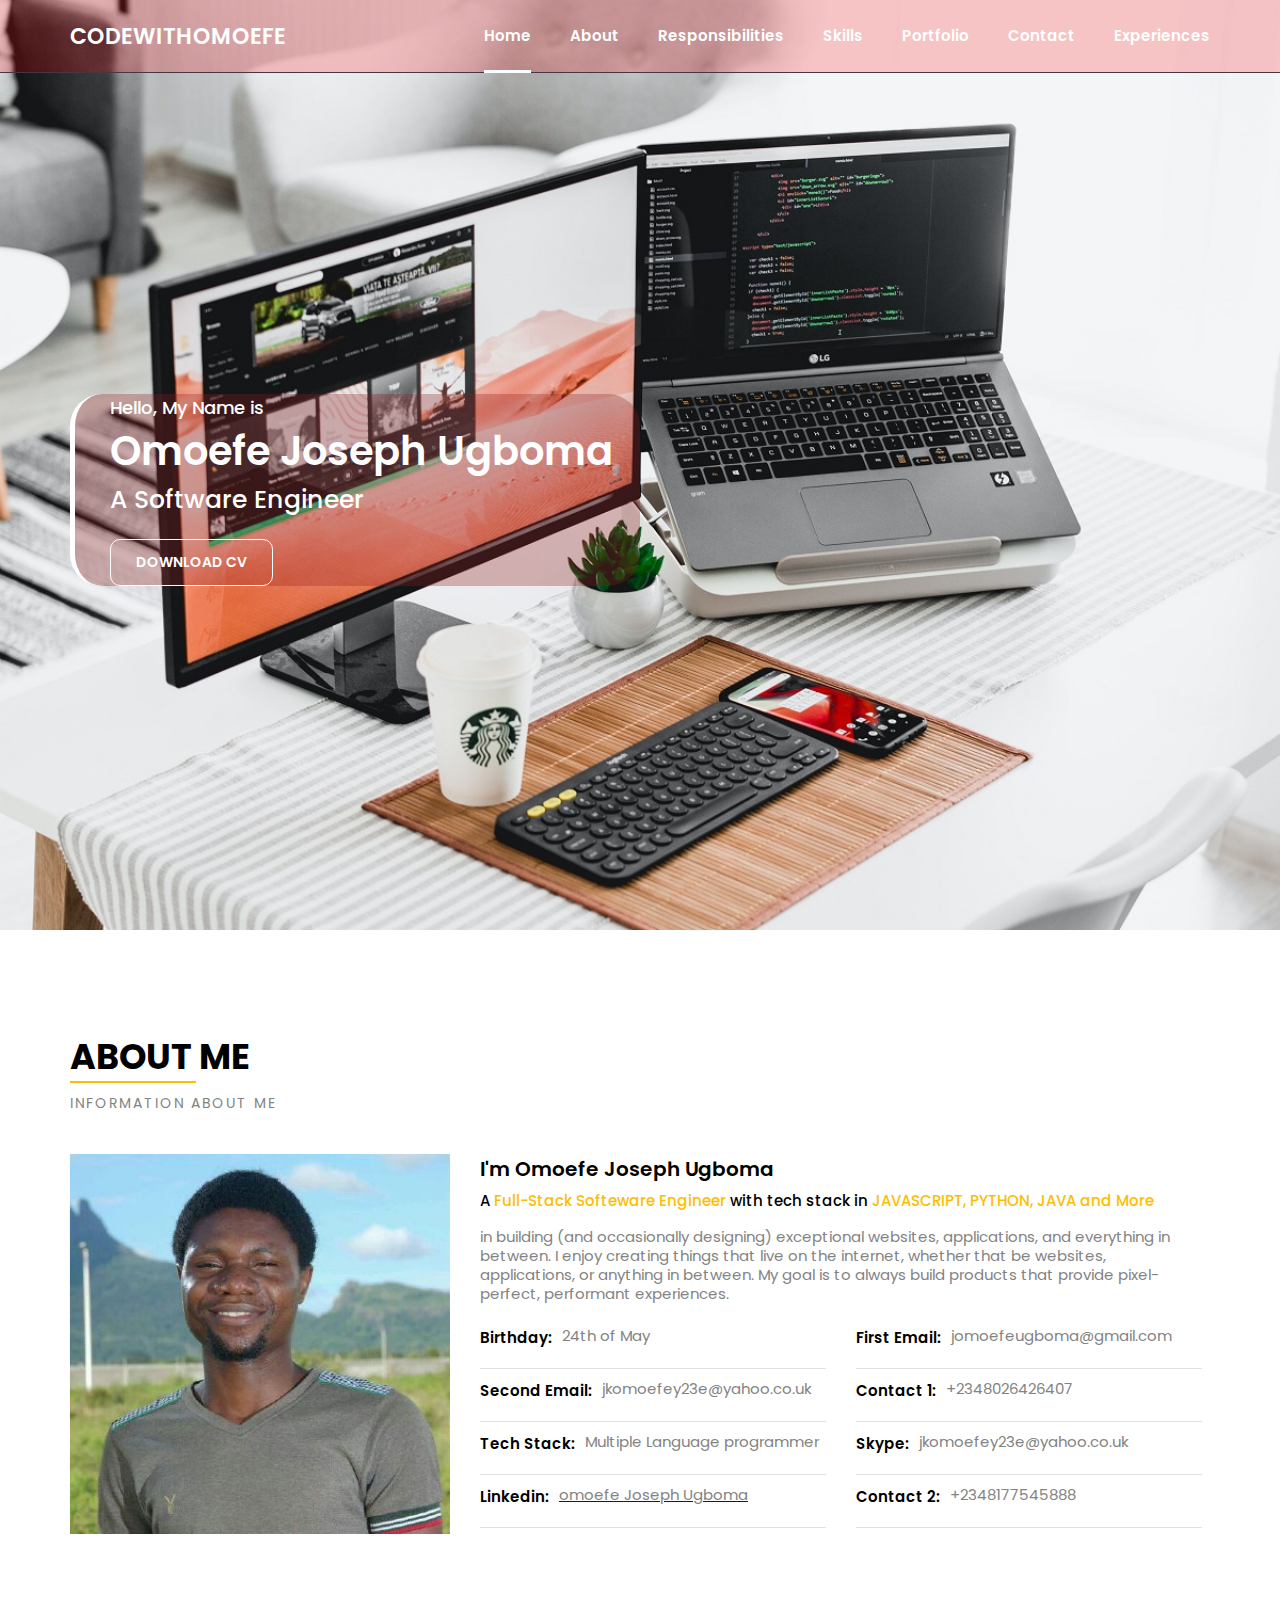
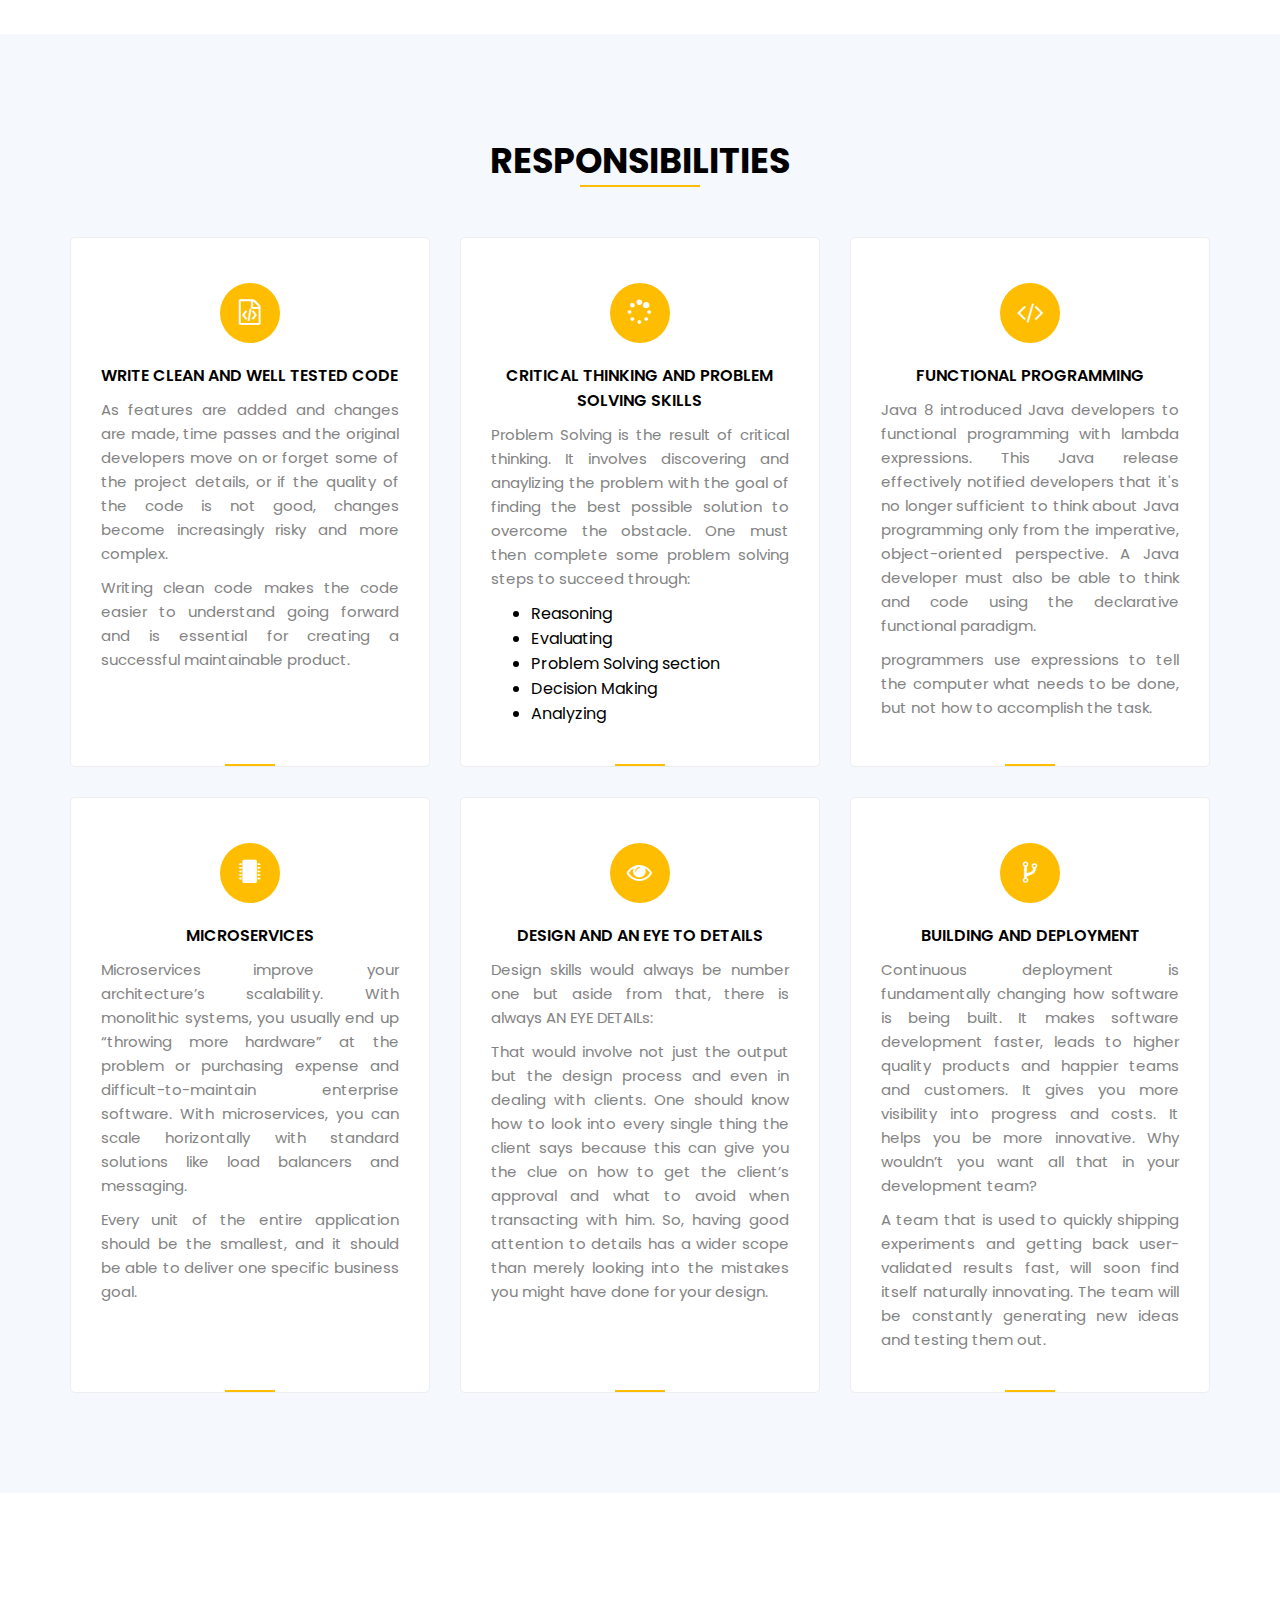
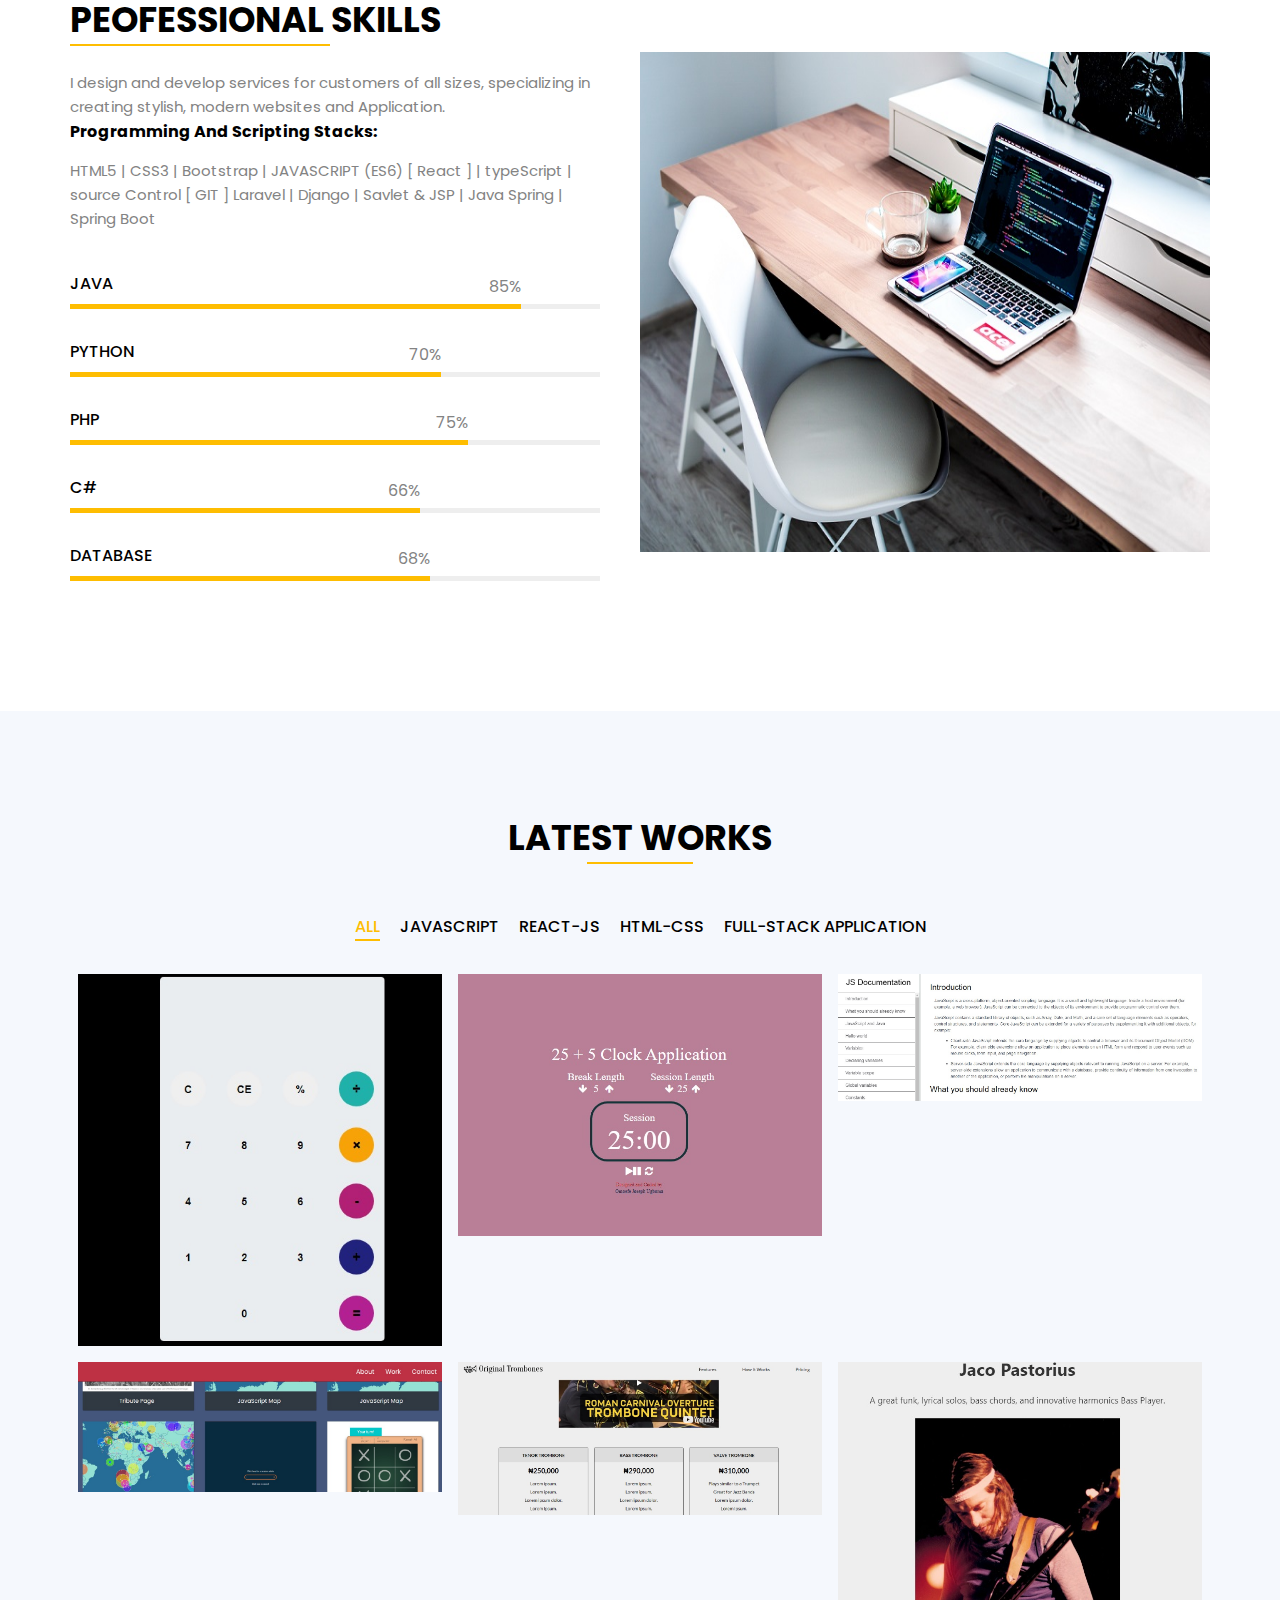
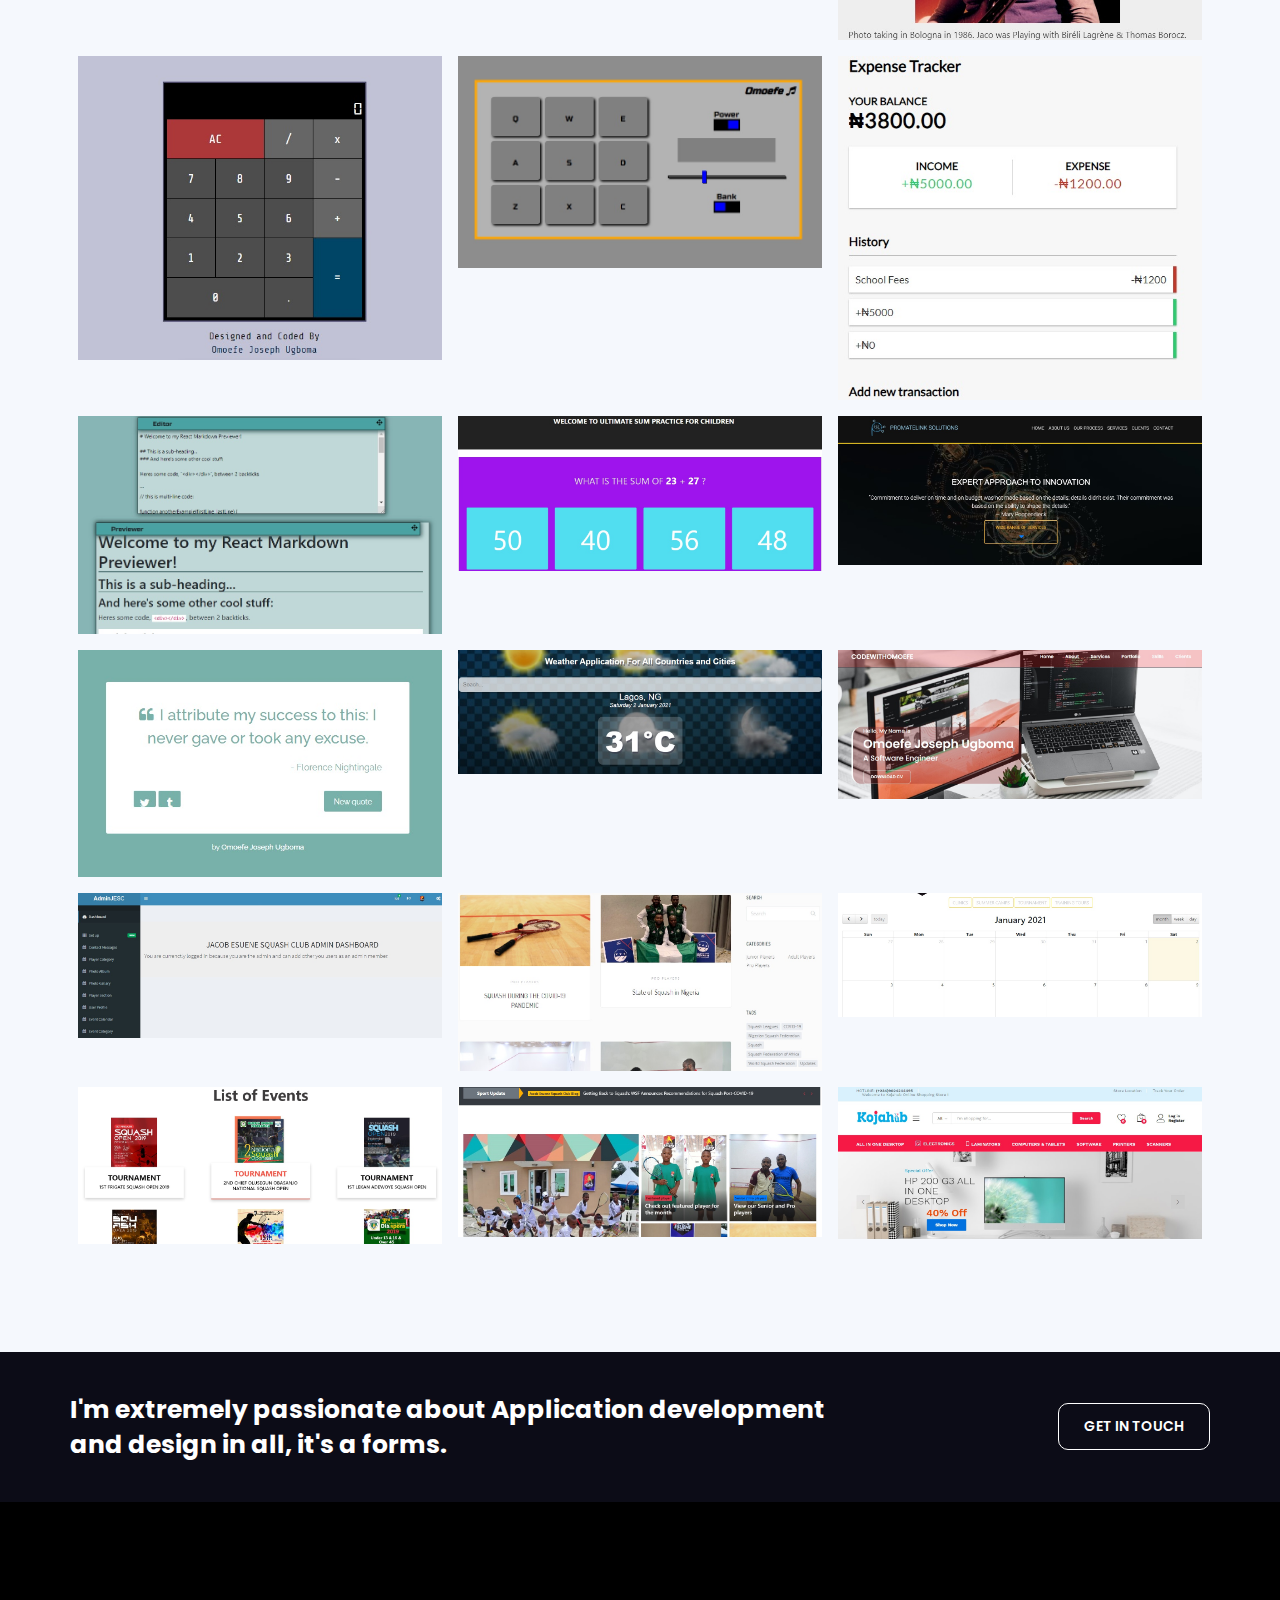
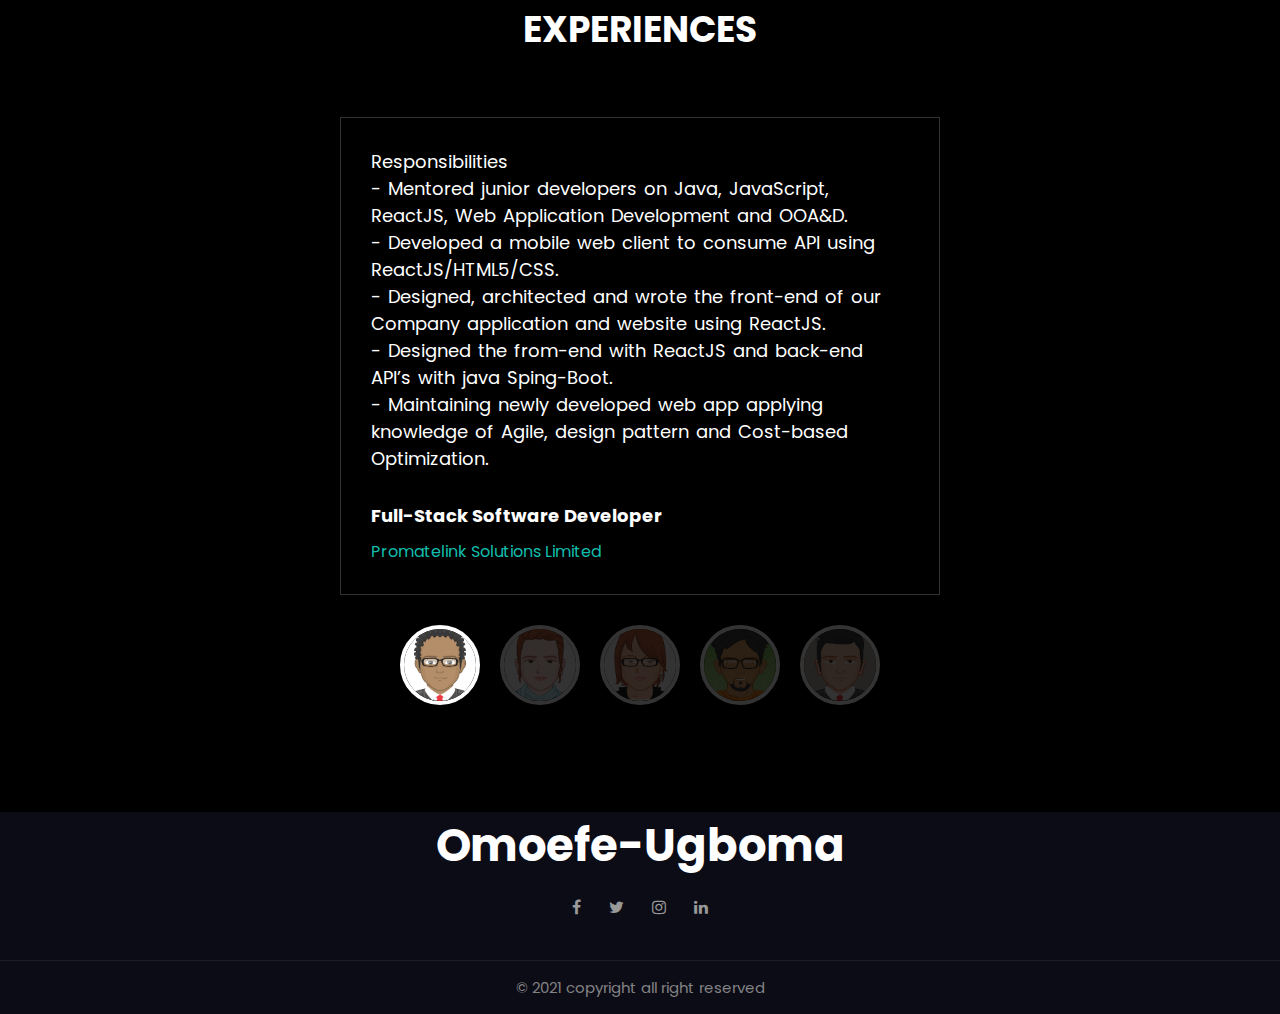
<file: index.html>
<!DOCTYPE html>
<html lang="en">
<head>
    <meta charset="UTF-8">
    <meta name="viewport" content="width=device-width, initial-scale=1.0">
    <link rel="stylesheet" href="https://cdnjs.cloudflare.com/ajax/libs/font-awesome/4.7.0/css/font-awesome.min.css">
    <link rel="stylesheet" href="css/style.css">
    <!-- <script src="js/script.css"></script> -->
    <title>Code With Omoefe</title>
</head>
<body>
    <!--Header section  -->
    <header>
        <div class="container">
            <div class="row">
                <div class="brand-name">
                    <a href="#" class="logo">codewithomoefe</a>
                </div>
                <div class="ham-burger">
                     <i class="fa fa-bars"></i>
                </div>
                <div class="navbar">
                    <ul>
                        <li><a href="#home" class="active">Home</a></li>
                        <li><a href="#about">About</a></li>
                        <li><a href="#services">Responsibilities</a></li>
                        <li><a href="#skills">Skills</a></li>
                        <li><a href="#portfolio">Portfolio</a></li>
                        <li><a href="#contact">Contact</a></li>
                        <li><a href="#client">Experiences</a></li>  
                    </ul>
                </div>
            </div>
        </div>
    </header>
    <!-- End of Header Section -->

    <!-- Home Page -->
    <section class="home" id="home">
        <div class="container">
         <div class="row full-screen">
            <div class="home-content">
                <div class="block">
                    <h6>Hello, My Name is</h6>
                    <h1>Omoefe Joseph Ugboma</h1>
                    <h3>A Software Engineer</h3>
                     <div class="cv-btn">
                      <a target="_blank" href="images/Resume/OmoefeUgbomaResume2022.pdf" download="OmoefeUgbomaResume">Download CV</a>
                     </div>
                </div>
            </div>
         </div>     
        </div>
    </section>
    <!-- End of Home page -->

    <!-- Beginning of About -->
    <section class="about-me" id="about">
        <div class="container">
          <div class="row">
            <div class="section-title">
               <h1>About Me</h1>
               <p class="small text-uppercase">Information About Me</p>
            </div>
          </div>
          <div class="row">
             <div class="about-content">
                 <div class="row">
                    <div class="img">
                       <img src="images/myprofile.jpg" alt="about-me"/>
                    </div>
                    <div class="text">
                        <h4>I'm Omoefe Joseph Ugboma</h4>
                        <h6>A <span>Full-Stack Softeware Engineer</span> with tech stack in <span>JAVASCRIPT, PYTHON, JAVA and More</span></h6>
                        <p>in building (and occasionally designing) exceptional websites, applications, and everything in between. I enjoy creating 
                          things that live on the internet, whether that be websites, applications, or 
                          anything in between. My goal is to always build products that provide pixel-perfect, performant experiences.
                         </p>
 
                        <div class="info">
                          <div class="list">
                              <label>Birthday:</label>
                              <p>24th of May</p>
                          </div>
                          <div class="list">
                              <label>First Email:</label>
                              <p>jomoefeugboma@gmail.com</p>
                          </div>
                          <div class="list">
                              <label>Second Email:</label>
                              <p>jkomoefey23e@yahoo.co.uk</p>
                          </div>
                          <div class="list">
                              <label>Contact 1:</label>
                              <p>+2348026426407</p>
                          </div>
                          <div class="list">
                              <label>Tech Stack:</label>
                              <p>Multiple Language programmer</p>
                          </div>
                          <div class="list">
                              <label>Skype:</label>
                              <p>jkomoefey23e@yahoo.co.uk</p>
                          </div>
                          <div class="list">
                              <label>Linkedin:</label>
                              <a href="https://www.linkedin.com/in/omoefe-joseph-ugboma-3236a625/">
                                 <p>omoefe Joseph Ugboma</p>
                              </a>   
                          </div>
                          <div class="list">
                              <label>Contact 2:</label>
                              <p>+2348177545888</p>
                          </div>
                          <!-- Social-link -->
                          <!-- <div class="social-links">
                             <a href=""><i class="fa fa-facebook"></i></a>
                             <a href=""><i class="fa fa-twitter"></i></a>
                             <a href=""><i class="fa fa-instagram"></i></a>
                             <a href=""><i class="fa fa-linkedin"></i></a>
                          </div> -->
                        </div>
                    </div>
                 </div> 
             </div>
          </div>
        </div>
    </section>
    <!-- End of about -->
    <!-- Start Service Section -->
    <section class="services" id="services">
        <div class="container">
            <div class="row">
                <div class="section-title text-center">
                    <h1>Responsibilities</h1>
                 </div>
            </div>
            <div class="row">
                <div class="service-content">
                     <div class="box">
                        <div class="icon">
                          <i class="fa fa-file-code-o"></i>
                        </div>
                        <h5>WRITE CLEAN AND WELL TESTED CODE</h5>
                        <p class="response-content">As features are added and changes are made, time passes 
                          and the original developers move on or forget some of the 
                          project details, or if the quality of the code is not good, 
                          changes become increasingly risky and more complex.</p>
                          <P class="response-content">Writing clean code makes the code easier to understand 
                            going forward and is essential for creating a successful maintainable product.</P>
                     </div>
                     <div class="box">
                        <div class="icon">
                          <i class="fa fa-spinner"></i>
                        </div> 
                        <h5>CRITICAL THINKING AND PROBLEM SOLVING SKILLS</h5>
                        <p class="response-content">Problem Solving is the result of critical thinking. It involves discovering 
                          and anaylizing the problem with the goal of finding the best possible solution 
                          to overcome the obstacle. One must then complete some problem solving steps to succeed through:</p>
                          <p class="response-content">
                            <ul class="response-content">
                              <li>Reasoning</li>
                              <li>Evaluating</li>
                              <li>Problem Solving section</li>
                              <li>Decision Making</li>
                              <li>Analyzing</li>
                            </ul>
                          </p>
                     </div>
                     <div class="box">
                        <div class="icon">
                          <i class="fa fa-code"></i>
                        </div>
                        <h5>FUNCTIONAL PROGRAMMING</h5>
                        <p class="response-content">Java 8 introduced Java developers to functional programming 
                          with lambda expressions. This Java release 
                          effectively notified developers that it's no longer sufficient to 
                          think about Java programming only from the imperative, object-oriented 
                          perspective. A Java developer must also be able to think and code using 
                          the declarative functional paradigm.</p>
                          <P class="response-content"> programmers use expressions to tell the computer what needs to be done, but not how to accomplish the task. </P>
                     </div>
                     <div class="box">
                        <div class="icon">
                          <i class="fa fa-microchip"></i>
                        </div>
                        <h5>MICROSERVICES</h5>
                        <p class="response-content">Microservices improve your architecture’s scalability. With monolithic systems, 
                          you usually end up “throwing more hardware” at the problem or purchasing expense 
                          and difficult-to-maintain enterprise software.
                           With microservices, you can scale horizontally with standard solutions 
                           like load balancers and messaging.</p>
                           <p class="response-content">Every unit of the entire application should be the smallest, and 
                             it should be able to deliver one specific business goal.</p>
                     </div>
                     <div class="box">
                        <div class="icon">
                          <i class="fa fa-eye"></i>
                        </div>
                        <h5>DESIGN AND AN EYE TO DETAILS</h5>
                        <p class="response-content">Design skills would always be number one 
                          but aside from that, there is always AN EYE DETAILs:</p>
                          <p class="response-content">That would involve not just the output but the design process and even in dealing 
                            with clients. One should know how to look into every single thing the client says 
                            because this can give you the clue on how to get the client’s approval and what to 
                            avoid when transacting with him. So, having good attention to details has a wider 
                            scope than merely looking into the mistakes you might have done for your design.</p>
                     </div>
                     <div class="box">
                        <div class="icon">
                          <i class="fa fa-code-fork"></i>
                        </div>
                        <h5>BUILDING AND DEPLOYMENT</h5>
                        <p class="response-content">Continuous deployment is fundamentally changing how software is 
                          being built. It makes software development faster, leads to higher 
                          quality products and happier teams and customers. It gives you more 
                          visibility into progress and costs. It helps you be more innovative. 
                          Why wouldn’t you want all that in your development team?</p>
                          <p class="response-content">A team that is used to quickly shipping experiments and 
                            getting back user-validated results fast, will soon find itself naturally 
                            innovating. The team will be constantly generating new ideas and testing them out.</p>
                     </div>
                   </div>
            </div>
        </div>
    </section>
    <!-- End of Service Section -->
    <!-- Start Skills -->
       <section class="skills" id="skills">
           <div class="container">
               <div class="row align-items-center">
                   <div class="skills-content">
                      <div class="row">
                         <div class="section-title">
                           <h1>Peofessional Skills</h1>
                           <p>I design and develop services for customers of all sizes,
                            specializing in creating stylish, modern websites and Application.</p>
                            <h4>Programming And Scripting Stacks:</h4>
                            <P>HTML5 | CSS3 | Bootstrap | JAVASCRIPT (ES6) [ React ] | typeScript | source Control [ GIT ] 
                             Laravel | Django | Savlet & JSP | Java Spring | Spring Boot 
                            </P>
                         </div>
                      </div>
                      <div class="row">

                        <div class="skill-box">
                          <h6>JAVA</h6>
                          <div class="skill-bar">
                             <div class="skill-bar-in" style="width:85%">
                                 <span>85%</span>
                             </div>
                          </div>
                          </div>

                          <!-- first skill -->
                         <div class="skill-box">
                         <h6>PYTHON</h6>
                         <div class="skill-bar">
                            <div class="skill-bar-in" style="width:70%">
                                <span>70%</span>
                            </div>
                         </div>
                         </div>
                          <!-- second skill -->
                          <div class="skill-box">
                            <h6>PHP</h6>
                            <div class="skill-bar">
                               <div class="skill-bar-in" style="width:75%">
                                   <span>75%</span>
                               </div>
                            </div>
                          </div>
                          <!-- Third skill -->
                          <div class="skill-box">
                            <h6>C#</h6>
                            <div class="skill-bar">
                               <div class="skill-bar-in" style="width:66%">
                                   <span>66%</span>
                               </div>
                            </div>
                            </div>
                           <!-- Fourth skill -->
                          <div class="skill-box">
                            <h6>DATABASE</h6>
                            <div class="skill-bar">
                               <div class="skill-bar-in" style="width:68%">
                                   <span>68%</span>
                               </div>
                            </div>
                            </div>
                      </div>
                   </div>
                   <div class="img">
                      <img src="images/landing-image-work.jpg" height="500" width="100" alt="skill" />
                      
                   </div>

               </div>

           </div>
       </section>
    <!-- End of Skills -->

    <!--Start of Portfolio Work  -->
        <section class="portfolio" id="portfolio">  
            <div class="container">
               <div class="row">
                   <div class="section-title text-center">
                     <h1>Latest Works</h1>
                   </div>
               </div>
               <div class="row">
                  <div class="filter-buttons">
                     <ul id="filter-btns">
                         <li class="active" data-target="all">ALL</li>
                         <li data-target="branding">JAVASCRIPT</li>
                         <li data-target="photoshop">REACT-JS</li>
                         <li data-target="fashion">HTML-CSS</li>
                         <li data-target="design">Full-Stack Application</li>
                     </ul>
                  </div>
               </div>
               <div class="row">
                  <div class="portfolio-gallery">
                     <div class="item" data-id="branding">
                         <div class="inner">
                           <img src="images/html-css-javascript/Digital-calculator-js.jpg" alt="portfolio"/>
                           
                        <div class="overlay">
                            <span class="fa fa-plus"></span>
                            <h4>Digital Calculator</h4>
                            <h4 class="pro-link">
                              <a target="_blank" href="https://omoefe-ugboma.github.io/calc-with-js/">view work</a>
                            </h4>
                        </div>
                       </div>
                     </div>

                     <div class="item" data-id="photoshop">
                        <div class="inner">
                        <img src="images/React-application/25+5Clock.jpg" alt="portfolio"/>
                        <div class="overlay">
                            <span class="fa fa-plus"></span>
                            <h4>Digital 25+5 Clock</h4>
                            <h4 class="pro-link">
                              <a target="_blank" href="https://codepen.io/OmoefeFlexiconTech/full/YzGebya">view work</a>
                            </h4>
                        </div>
                     </div>
                     </div>
                     <div class="item" data-id="fashion">
                        <div class="inner">
                        <img src="images/html-css/Digital-learning-doc.jpg" alt="portfolio"/>
                        <div class="overlay">
                            <span class="fa fa-plus"></span>
                            <h4>Online Learning Platform</h4>
                            <h4 class="pro-link">
                              <a target="_blank" href="https://omoefe-ugboma.github.io/Technical_documentation_project/">view work</a>
                            </h4>
                        </div>
                       </div>
                     </div>
                      
                     <div class="item" data-id="fashion">
                      <div class="inner">
                      <img src="images/html-css/Digital-porfolio.jpg" alt="portfolio"/>
                      <div class="overlay">
                          <span class="fa fa-plus"></span>
                          <h4>Online Portfolio</h4>
                          <h4 class="pro-link">
                            <a target="_blank" href="https://omoefe-ugboma.github.io/one_page_portfolio/">view work</a>
                          </h4>
                      </div>
                     </div>
                   </div>
                    
                   <div class="item" data-id="fashion">
                    <div class="inner">
                    <img src="images/html-css/Digital-product-page.jpg" alt="portfolio"/>
                    <div class="overlay">
                        <span class="fa fa-plus"></span>
                        <h4>Ecommerce product page</h4>
                        <h4 class="pro-link">
                          <a target="_blank" href="https://omoefe-ugboma.github.io/product_page/">view work</a>
                        </h4>
                    </div>
                   </div>
                 </div>
                
                 <div class="item" data-id="fashion">
                  <div class="inner">
                  <img src="images/html-css/tribute-page.jpg" alt="portfolio"/>
                  <div class="overlay">
                      <span class="fa fa-plus"></span>
                      <h4>Tribute page</h4>
                  </div>
                 </div>
               </div>

                     <div class="item" data-id="photoshop">
                        <div class="inner">
                        <img src="images/React-application/Digital Calculator.jpg" alt="portfolio"/>
                        <div class="overlay">
                            <span class="fa fa-plus"></span>
                            <h4>Digital Calculator</h4>
                            <h4 class="pro-link">
                              <a target="_blank" href="https://codepen.io/OmoefeFlexiconTech/full/mdrXYJj">view work</a>
                            </h4>
                        </div>
                       </div>
                     </div>

                     <div class="item" data-id="photoshop">
                      <div class="inner">
                      <img src="images/React-application/Digital Drum Machine.jpg" alt="portfolio"/>
                      <div class="overlay">
                          <span class="fa fa-plus"></span>
                          <h4>Digital Drum Machine</h4>
                          <h4 class="pro-link">
                            <a target="_blank" href="https://codepen.io/OmoefeFlexiconTech/full/abmqrbp">view work</a>
                          </h4>
                      </div>
                     </div>
                   </div>

                   <div class="item" data-id="photoshop">
                    <div class="inner">
                    <img src="images/React-application/Expense-Tracker.jpg" alt="portfolio"/>
                    <div class="overlay">
                        <span class="fa fa-plus"></span>
                        <h4>Expense Tracker</h4>
                        <h4 class="pro-link">
                          <a target="_blank" href="https://omoefe-ugboma.github.io/expense-recod-keeping-application/">view work</a>
                        </h4>
                    </div>
                   </div>
                 </div>
                 
                 <div class="item" data-id="photoshop">
                  <div class="inner">
                  <img src="images/React-application/Markdown-Application.jpg" alt="portfolio"/>
                  <div class="overlay">
                      <span class="fa fa-plus"></span>
                      <h4>Markdown Application</h4>
                      <h4 class="pro-link">
                        <a target="_blank" href="https://codepen.io/OmoefeFlexiconTech/full/BaLYEeG">view work</a>
                      </h4>
                  </div>
                 </div>
               </div>

               
               <div class="item" data-id="photoshop">
                <div class="inner">
                <img src="images/React-application/MathgamewithReact.jpg" alt="portfolio"/>
                <div class="overlay">
                    <span class="fa fa-plus"></span>
                    <h4>Math Game for Addition</h4>
                    <h4 class="pro-link">
                      <a target="_blank" href="https://omoefe-ugboma.github.io/add-numbers/">view work</a>
                    </h4>
                </div>
               </div>
             </div>
              
             <div class="item" data-id="photoshop">
              <div class="inner">
              <img src="images/React-application/Promatelink-Site.jpg" alt="portfolio"/>
              <div class="overlay">
                  <span class="fa fa-plus"></span>
                  <h4>Promatelink Website</h4>
                  <h4 class="pro-link">
                    <a target="_blank" href="http://promatelinksolutions.com/">view work</a>
                  </h4>
              </div>
             </div>
           </div>

           <div class="item" data-id="photoshop">
            <div class="inner">
            <img src="images/React-application/RandomQuoteGenerator.jpg" alt="portfolio"/>
            <div class="overlay">
                <span class="fa fa-plus"></span>
                <h4>Random Quote Application</h4>
                <h4 class="pro-link">
                  <a target="_blank" href="https://codepen.io/OmoefeFlexiconTech/full/oNzEaJa">view work</a>
                </h4>
            </div>
           </div>
         </div>

         <div class="item" data-id="photoshop">
          <div class="inner">
          <img src="images/React-application/Weather-Application.jpg" alt="portfolio"/>
          <div class="overlay">
              <span class="fa fa-plus"></span>
              <h4>Weather Application</h4>
              <h4 class="pro-link">
                <a target="_blank" href="https://omoefe-ugboma.github.io/weather-app/">view work</a>
              </h4>
          </div>
         </div>
       </div>

      <div class="item" data-id="branding">
        <div class="inner">
        <img src="images/html-css-javascript/Digital-portfolio-js.jpg" alt="portfolio"/>
        <div class="overlay">
            <span class="fa fa-plus"></span>
            <h4>Digital Portfolio</h4>
            <h4 class="pro-link">
              <a target="_blank" href="https://omoefe-ugboma.netlify.app/">view work</a>
            </h4>
        </div>
        </div>
      </div>

      <div class="item" data-id="design">
        <div class="inner">
        <img src="images/Full-Stack/Admin-Dashboard.jpg" alt="portfolio"/>
        <div class="overlay">
            <span class="fa fa-plus"></span>
            <h4>Admin Dashboard</h4>
            <h4 class="pro-link">
              <a target="_blank" href="#">No Permission</a>
            </h4>
        </div>
        </div>
      </div>

      <div class="item" data-id="design">
        <div class="inner">
        <img src="images/Full-Stack/jesc-online-blog.jpg" alt="portfolio"/>
        <div class="overlay">
            <span class="fa fa-plus"></span>
            <h4>Blog Web Application</h4>
            <h4 class="pro-link">
              <a target="_blank" href="http://www.jesconline.com/blog">view work</a>
            </h4>
        </div>
        </div>
      </div>

      <div class="item" data-id="design">
        <div class="inner">
        <img src="images/Full-Stack/jesc-online-eventCalendarsection.jpg" alt="portfolio"/>
        <div class="overlay">
            <span class="fa fa-plus"></span>
            <h4>Event Calendar Section</h4>
            <h4 class="pro-link">
              <a target="_blank" href="http://www.jesconline.com/events-view">view work</a>
            </h4>
        </div>
        </div>
      </div>
       
      <div class="item" data-id="design">
        <div class="inner">
        <img src="images/Full-Stack/jesc-online-eventsection.jpg" alt="portfolio"/>
        <div class="overlay">
            <span class="fa fa-plus"></span>
            <h4>Event Section</h4>
            <h4 class="pro-link">
              <a target="_blank" href="http://www.jesconline.com/events-view/3">view work</a>
            </h4>
        </div>
        </div>
      </div>

      <div class="item" data-id="design">
        <div class="inner">
        <img src="images/Full-Stack/jesc-online.jpg" alt="portfolio"/>
        <div class="overlay">
            <span class="fa fa-plus"></span>
            <h4>Squash Club</h4>
            <h4 class="pro-link">
              <a target="_blank" href="http://www.jesconline.com/">view work</a>
            </h4>
        </div>
        </div>
      </div>
        
      <div class="item" data-id="design">
        <div class="inner">
        <img src="images/Full-Stack/kojahub-online.jpg" alt="portfolio"/>
        <div class="overlay">
            <span class="fa fa-plus"></span>
            <h4>Ecommerce Application</h4>
            <h4 class="pro-link">
              <a target="_blank" href="https://kojahub.com/">view work</a>
            </h4>
        </div>
        </div>
      </div>

  </div>
</div>
</div>
</section>
    <!--End of Portfolio Work  -->
      <section class="message-text" id="contact">
           <div class="container">
             <div class="row align-items-center">
               <div class="text">
                  <h2>I'm extremely passionate about Application development 
                      and design in all, it's a forms.
                  </h2>
               </div>
               <div class="button">
                   <!-- <a href="">Get In Touch</a> -->
                   <p><a href="mailto:jkomoefey23e@yahoo.co.uk">Get In Touch</a></p>
               </div>
             </div>
           </div>
      </section>
    <!-- Testimonial Section -->
      <section class="testimonials" id="client">
       <div class="container-test">
        <div class="title">
          <h1>EXPERIENCES</h1>
        </div>
        <div class="slider">
            <div class="slide">
              <p>
                   Responsibilities <br>
                    <span>- </span>Train students to be fluent in Java and Java Technology. <br>
                    <span>- </span>DotNet (C#) trainer. Also write some dotnet application during this time too.<br>
                    <span>- </span>Training students on Web Development in general, using HTML, CSS, JavaScript, Bootstrap and PHP.<br>
                    <span>- </span>Also training students on Computer Project Management and Data Structure and Algorithm. <br>
                    <span>- </span>Train on Database platforms like MSSQL, MySQL and More.
                    
              </p>
              <div class="client-info">
                  <h3>Senior Faculty Head </h3>
                  <span>Forte Soft Systems Limited [NIIT EDUCATION] </span>
              </div>
            </div>
               
            <div class="slide">
                <p>
                  Responsibilities <br>
                  <span>- </span>Working with multi - language, multi – currency web platform that is integrated with wide range of business systems. <br>
                  <span>- </span>Working with global IT team and globally dispersed business functions.<br>
                  <span>- </span>Participate as part of a global development team to ensure successful and timely technical 
                  implementations and process adhesion 
                  related to analysis, designs, development, rollout, and support of eCommerce applications and systems globally.<br>
                  <span>- </span>Ensure adherence to eCommerce web sites quality control, change management, and compliance.<br>
                  <span>- </span>Design and develop related applications, for example: dashboard reports, console applications, 
                  and ftp interfaces, and more. 
                </p>
                <div class="client-info">
                    <h3>Project Lead - Full Stack Developer </h3>
                    <span>Jooglee Online Powered by Moneybox Africa </span>
                </div>
              </div>

              <div class="slide">
                <p>
                  Responsibilities <br>
                  <span>- </span>Prepared and presented daily lectures on efficient solutions to algorithmic problems. <br>
                  <span>- </span>Conducted interviews for course applicants by working through a series of technical challenges.<br>
                  <span>- </span>Delivered lectures on React, React Router, React Native, Python, Java and built repos allowing 
                  students to get started fast. Training of .Net Courses like C#.<br>
                  <span>- </span>Involved in evaluation of projects, assessment.<br>
                  <span>- </span>Train on Database platforms like MSSQL, MySQL and More.
                  </p>
                <div class="client-info">
                    <h3>Senior Faculty Trainer and Web developer</h3>
                    <span>SOFTWARE TECHNOLOGY PARK LIMITED [APTECH EDU] </span>
                </div>
              </div>

              <div class="slide">
                <p>
                  Responsibilities <br>
                  <span>- </span>Writing back-end API endpoints for the frontend developer to consume. <br>
                  <span>- </span>Also creating and structuring the database tables for the endpoint to use.<br>
                  <span>- </span>Adding new features for the existing platform.<br>
                  <span>- </span>Working on the project at hand through scrum agile approach.<br>
                  
                  </p>
                <div class="client-info">
                    <h3>Back-End Web Developer </h3>
                    <span>Africa Prudential Plc</span>
                </div>
              </div>

              <div class="slide">
                <p>
                  Responsibilities <br>
                  <span>- </span>Designed project plan for the application and what is needed for the project to start.<br>
                  <span>- </span>Developed user story for each phase of the project and test case scenarios.<br>
                  <span>- </span>Develop a to-do using Trello {www.trello.com/Planning/Tool} and Agile methodology.<br>
                  <span>- </span>Designed the from-end with ReactJS and back-end API’s with java Sping-Boot. <br>
                  <span>- </span>Refactored the application to incorporate security with micro service with Spring Boot, Java and AWS Cognito.<br>
                  <span>- </span>Design and deploy API specification with testing case (Swagger).<br>
                  <span>- </span>Tracked and solved tickets for defects on bug reporting tool (JIRA). 
                  </p>
                <div class="client-info">
                    <h3>Full-Stack Web Application Developer [Remote] </h3>
                    <span> Meta Data Technologies Limited</span>
                </div>
              </div>

              <div class="slide active">
                <p>
                  Responsibilities <br>
                  <span>- </span>Mentored junior developers on Java, JavaScript, ReactJS, Web Application Development and OOA&D.<br>
                  <span>- </span>Developed a mobile web client to consume API using ReactJS/HTML5/CSS.<br>
                  <span>- </span>Designed, architected and wrote the front-end of our Company application and website using ReactJS.<br>
                  <span>- </span>Designed the from-end with ReactJS and back-end API’s with java Sping-Boot. <br>
                  <span>- </span>Maintaining newly developed web app applying knowledge of Agile, design pattern and Cost-based Optimization.<br> 
                  </p>
                <div class="client-info">
                    <h3>Full-Stack Software Developer</h3>
                    <span> Promatelink Solutions Limited </span>
                </div>
              </div>

          </div>
          <div class="slider-indicator">
                <img src="images/avatar.png" class="active" alt="img" data-id="0"/>
                <img src="images/avatar2.png" alt="img" data-id="1" />
                <img src="images/avatar3.png" alt="img" data-id="2" />
                <img src="images/avatar04.png" alt="img" data-id="3" />
                <img src="images/avatar5.png" alt="img" data-id="4" />
          </div>
       </div>
    </section>
    <!-- End of testimonial Section -->

    <!-- Start of Footer -->
    <footer>
        <div class="container">
            <div class="row-footer">
              <div class="logo">
                Omoefe-Ugboma
              </div>
              <div class="social">
                  <a target="_blank" href="https://web.facebook.com/omoefe.ugboma/"><i class="fa fa-facebook"></i></a>
                  <a target="_blank" href="https://twitter.com/OmoefeUgboma"><i class="fa fa-twitter"></i></a>
                  <a target="_blank" href="https://www.instagram.com/omoefeugboma/"><i class="fa fa-instagram"></i></a>
                  <a target="_blank" href="https://www.linkedin.com/in/omoefe-joseph-ugboma-3236a625/"><i class="fa fa-linkedin"></i></a>
              </div>


              <!-- <div class="social">
                <a href=""><i class="fa fa-facebook"></i></a>
                <a href=""><i class="fa fa-twitter"></i></a>
                <a href=""><i class="fa fa-instagram"></i></a>
                <a href=""><i class="fa fa-linkedin"></i></a>
             </div> -->

            </div>

        </div>
    </footer>
  <!-- End of Footer Section -->

  <!-- Start copyright Section -->
    <section class="copyright">
        <div class="container">
          <p>&copy; 2021 copyright all right reserved</p>
        </div>
    </section>
  <!-- End of copyright section -->

    <!-- Start Lightbox for gallery portfolio -->
     <div class="lightbox hide">
         <span class="close-lightbox fa fa-close"></span>
         <img src="images/landing-image5.jpg" alt="portfolio"/>
     </div>
     
    <!-- End Lightbox -->
    <script src="js/script.js"></script>
</body>
</html>
</file>
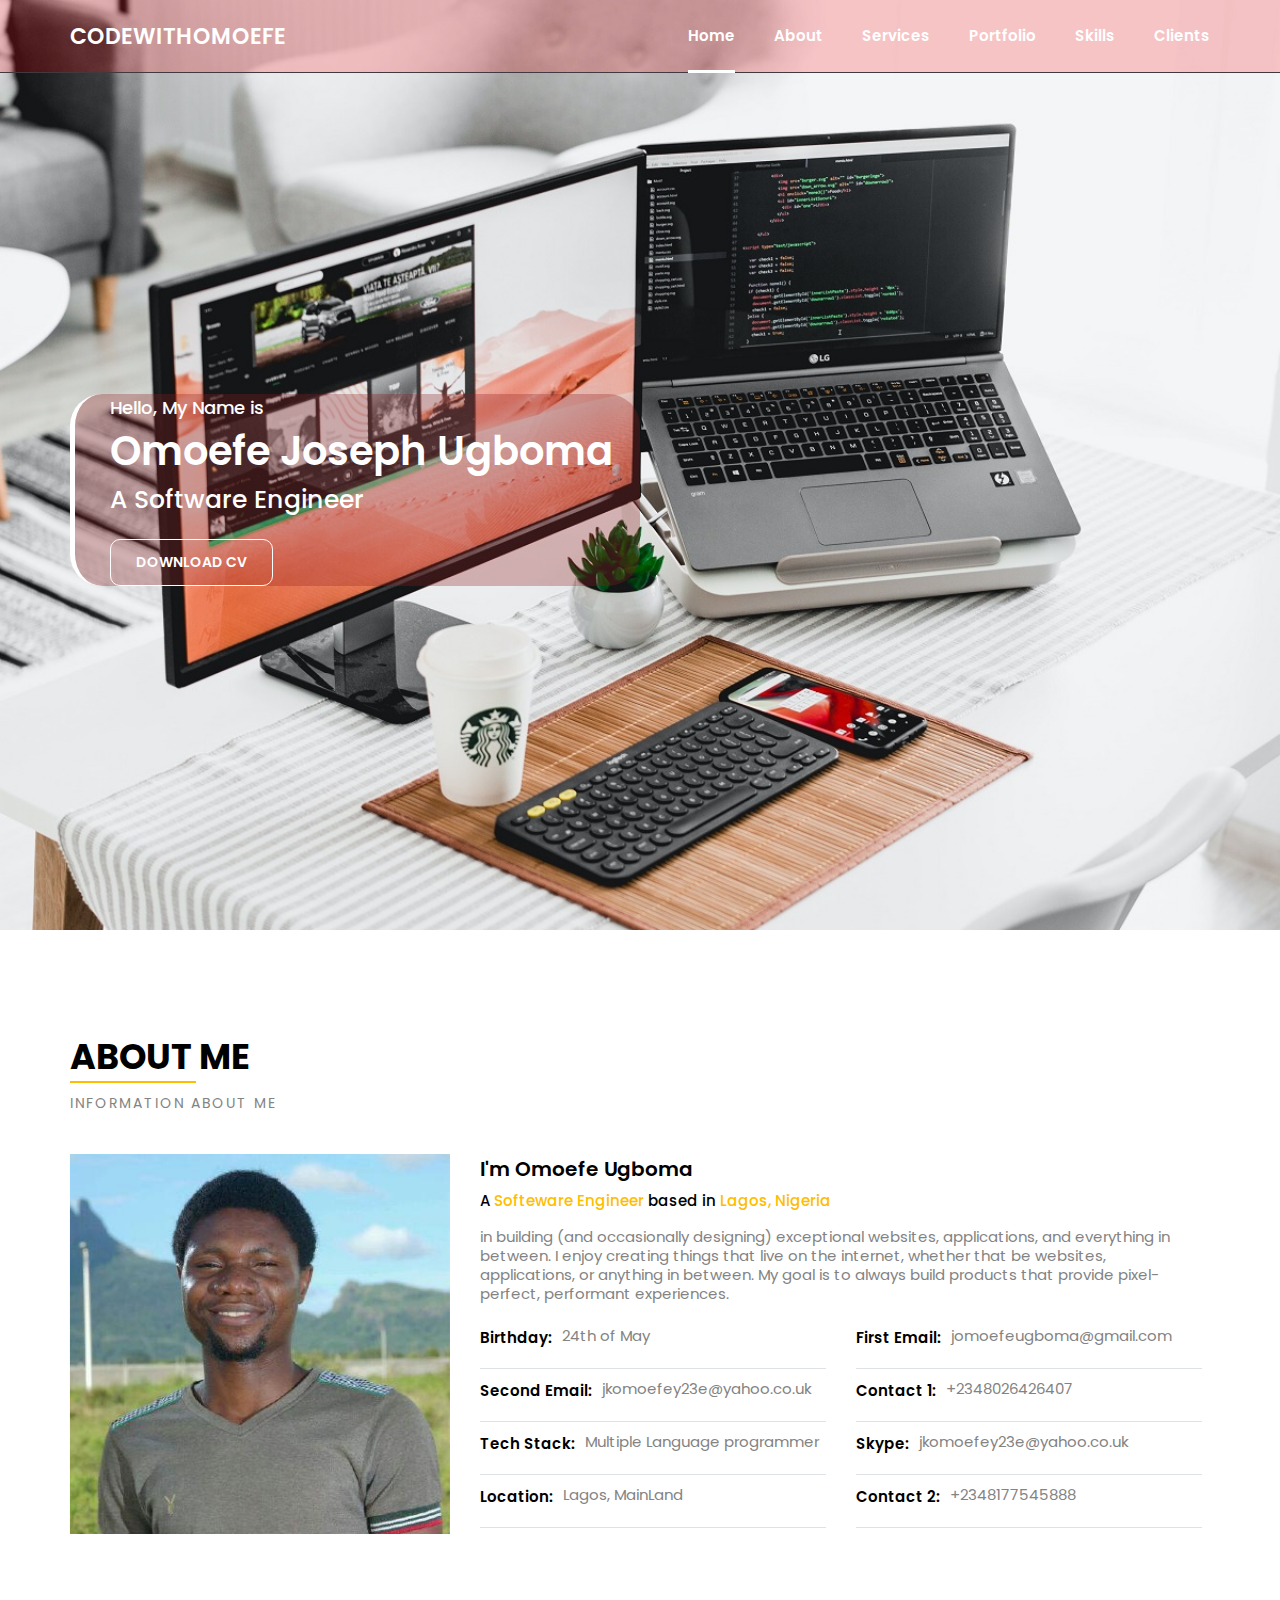
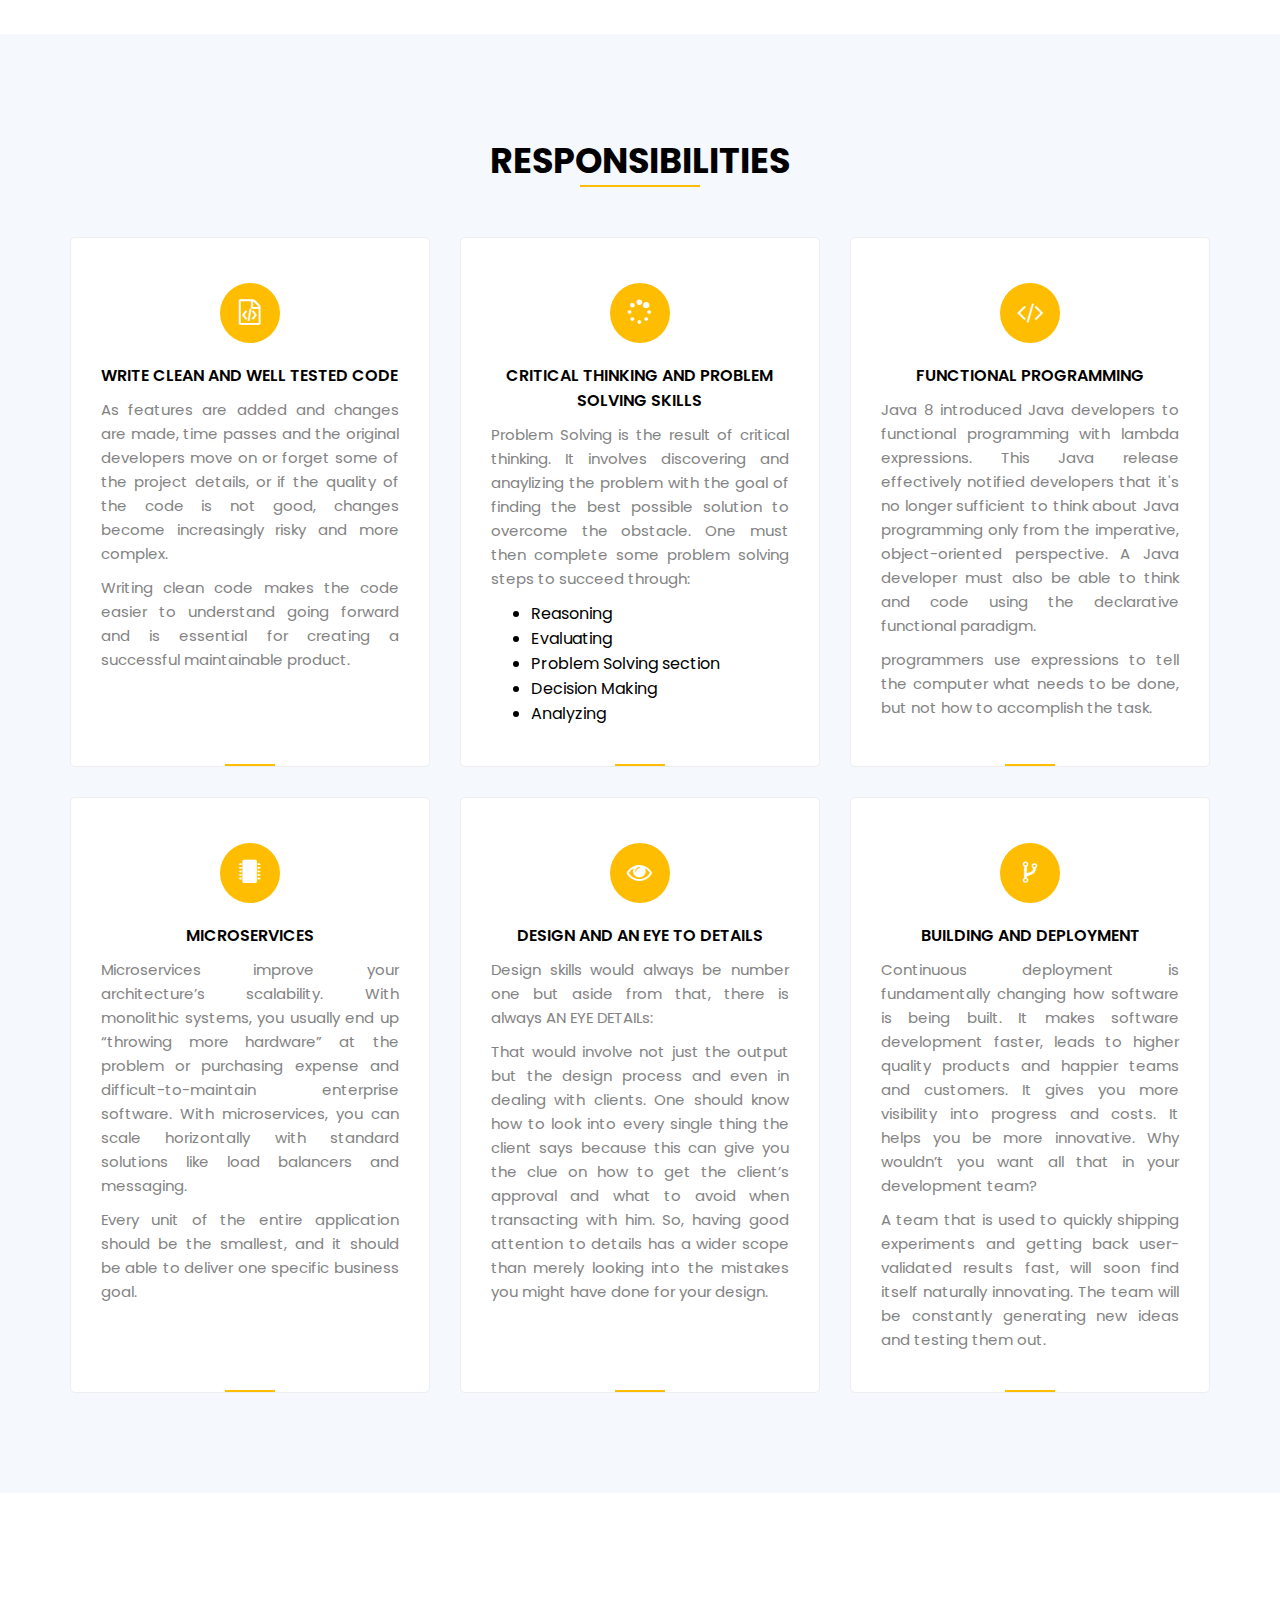
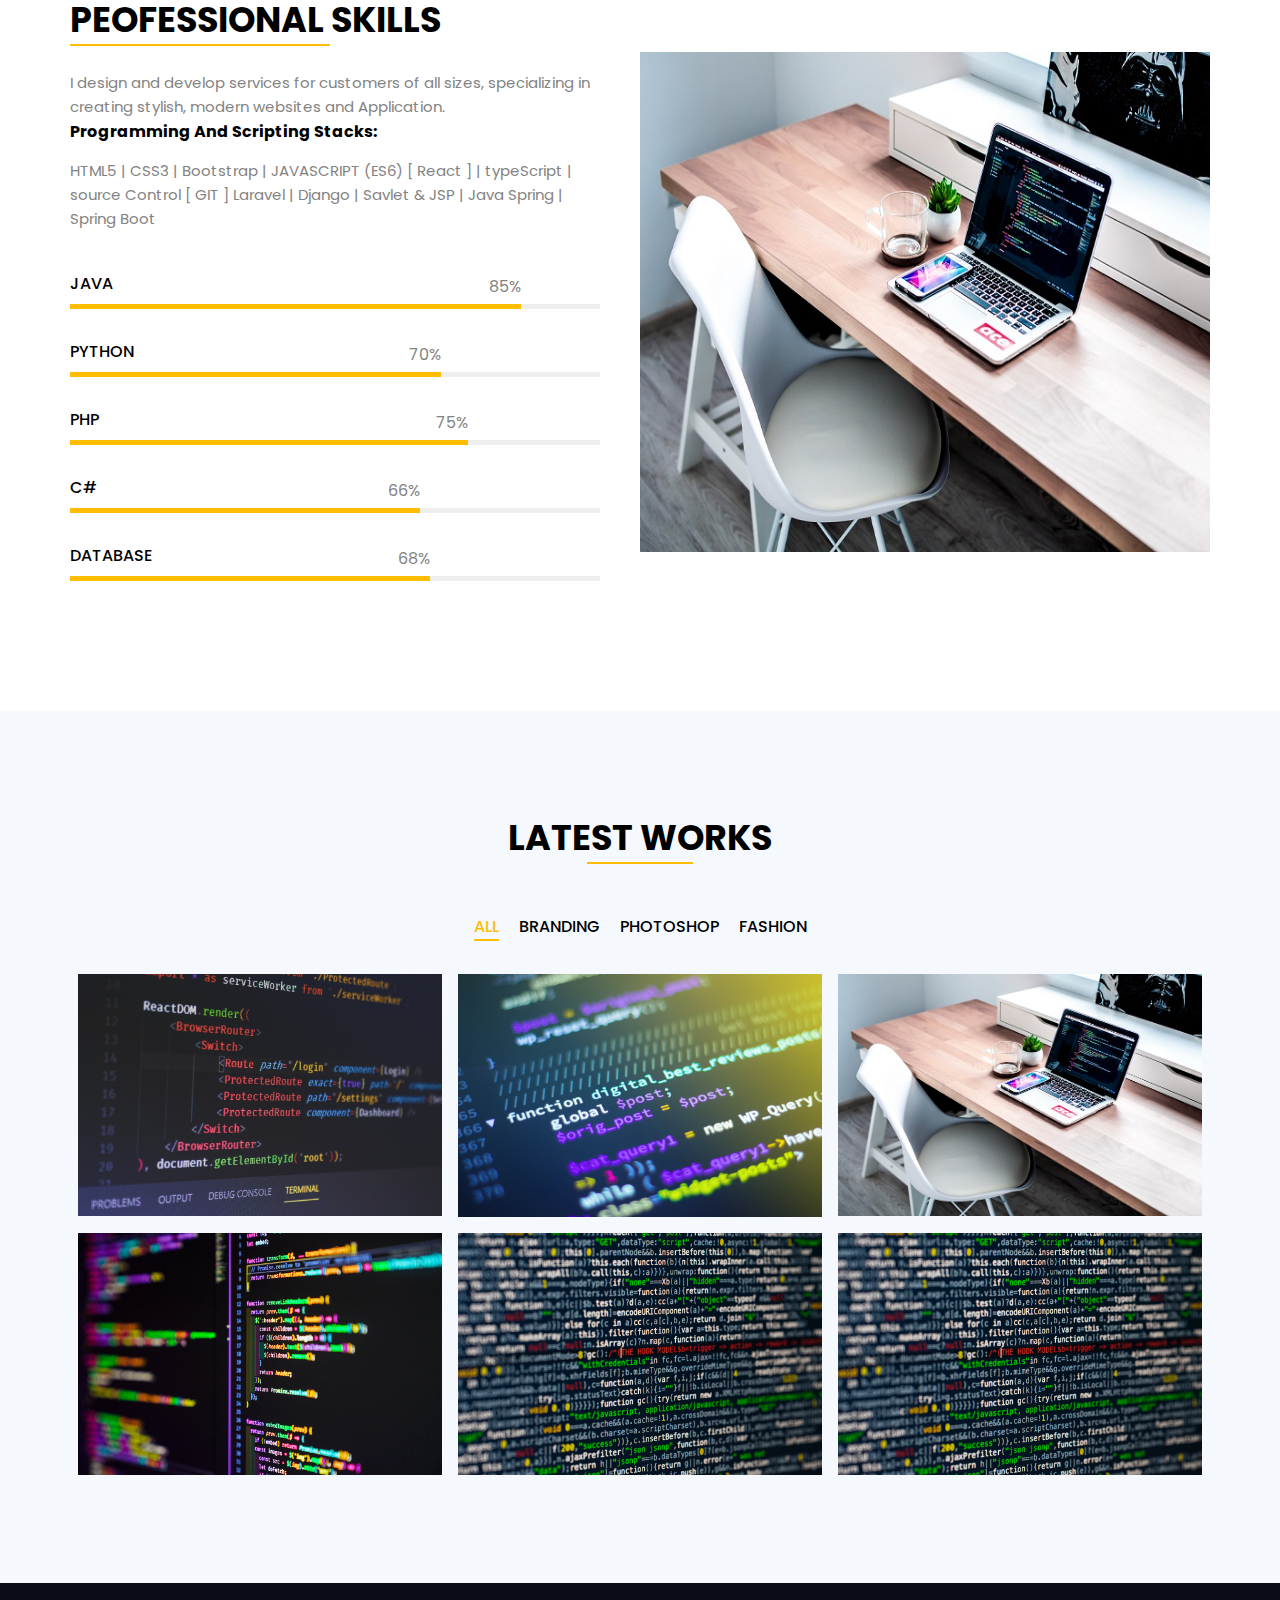
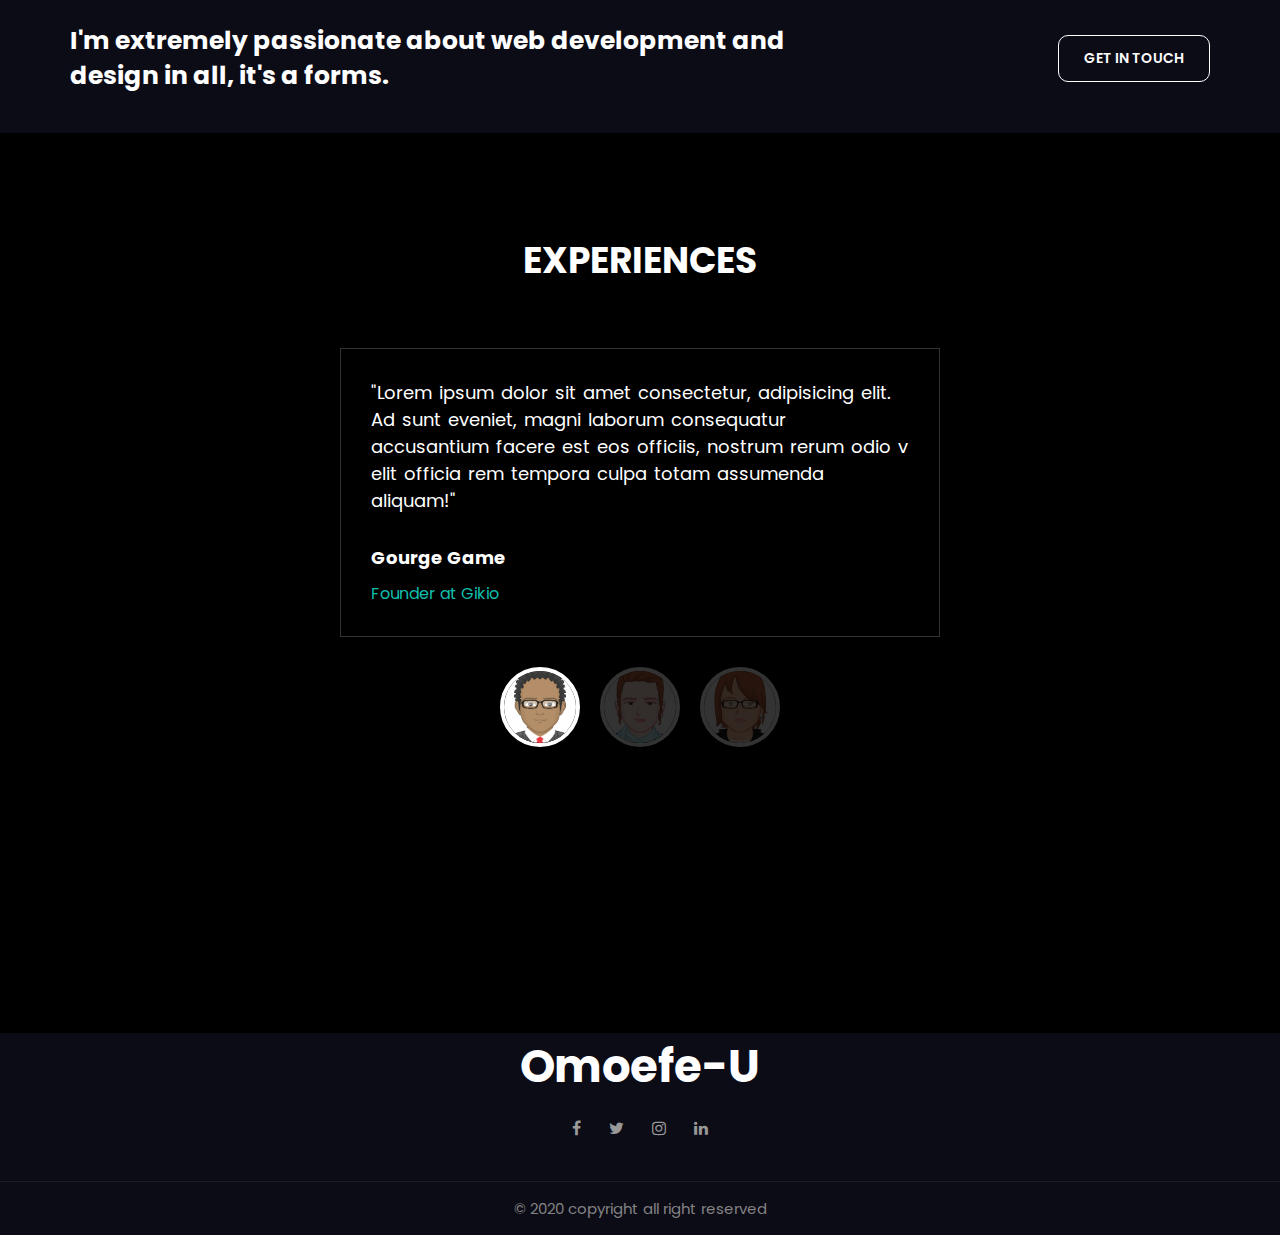
<file: default.html>
<!DOCTYPE html>
<html lang="en">
<head>
    <meta charset="UTF-8">
    <meta name="viewport" content="width=device-width, initial-scale=1.0">
    <link rel="stylesheet" href="https://cdnjs.cloudflare.com/ajax/libs/font-awesome/4.7.0/css/font-awesome.min.css">
    <link rel="stylesheet" href="css/style.css">
    <!-- <script src="js/script.css"></script> -->
    <title>Code With Omoefe</title>
</head>
<body>
    <!--Header section  -->
    <header>
        <div class="container">
            <div class="row">
                <div class="brand-name">
                    <a href="#" class="logo">codewithomoefe</a>
                </div>
                <div class="ham-burger">
                     <i class="fa fa-bars"></i>
                </div>
                <div class="navbar">
                    <ul>
                        <li><a href="#home" class="active">Home</a></li>
                        <li><a href="#about">About</a></li>
                        <li><a href="#services">Services</a></li>
                        <li><a href="#portfolio">Portfolio</a></li>
                        <li><a href="#skills">Skills</a></li>
                        <li><a href="#client">Clients</a></li>  
                    </ul>
                </div>
            </div>
        </div>
    </header>
    <!-- End of Header Section -->

    <!-- Home Page -->
    <section class="home" id="home">
        <div class="container">
         <div class="row full-screen">
            <div class="home-content">
                <div class="block">
                    <h6>Hello, My Name is</h6>
                    <h1>Omoefe Joseph Ugboma</h1>
                    <h3>A Software Engineer</h3>
                     <div class="cv-btn">
                      <a href="images/avatar.png" download="true">Download CV</a>
                     </div>
                </div>
            </div>
         </div>     
        </div>
    </section>
    <!-- End of Home page -->

    <!-- Beginning of About -->
    <section class="about-me" id="about">
        <div class="container">
          <div class="row">
            <div class="section-title">
               <h1>About Me</h1>
               <p class="small text-uppercase">Information About Me</p>
            </div>
          </div>
          <div class="row">
             <div class="about-content">
                 <div class="row">
                    <div class="img">
                       <img src="images/myprofile.jpg" alt="about-me"/>
                    </div>
                    <div class="text">
                        <h4>I'm Omoefe Ugboma</h4>
                        <h6>A <span> Softeware Engineer</span> based in <span>Lagos, Nigeria</span></h6>
                        <p>in building (and occasionally designing) exceptional websites, applications, and everything in between. I enjoy creating 
                          things that live on the internet, whether that be websites, applications, or 
                          anything in between. My goal is to always build products that provide pixel-perfect, performant experiences.
                         </p>
 
                        <div class="info">
                          <div class="list">
                              <label>Birthday:</label>
                              <p>24th of May</p>
                          </div>
                          <div class="list">
                              <label>First Email:</label>
                              <p>jomoefeugboma@gmail.com</p>
                          </div>
                          <div class="list">
                              <label>Second Email:</label>
                              <p>jkomoefey23e@yahoo.co.uk</p>
                          </div>
                          <div class="list">
                              <label>Contact 1:</label>
                              <p>+2348026426407</p>
                          </div>
                          <div class="list">
                              <label>Tech Stack:</label>
                              <p>Multiple Language programmer</p>
                          </div>
                          <div class="list">
                              <label>Skype:</label>
                              <p>jkomoefey23e@yahoo.co.uk</p>
                          </div>
                          <div class="list">
                              <label>Location:</label>
                              <p>Lagos, MainLand</p>
                          </div>
                          <div class="list">
                              <label>Contact 2:</label>
                              <p>+2348177545888</p>
                          </div>
                          <!-- Social-link -->
                          <!-- <div class="social-links">
                             <a href=""><i class="fa fa-facebook"></i></a>
                             <a href=""><i class="fa fa-twitter"></i></a>
                             <a href=""><i class="fa fa-instagram"></i></a>
                             <a href=""><i class="fa fa-linkedin"></i></a>
                          </div> -->
                        </div>
                    </div>
                 </div> 
             </div>
          </div>
        </div>
    </section>
    <!-- End of about -->
    <!-- Start Service Section -->
    <section class="services" id="services">
        <div class="container">
            <div class="row">
                <div class="section-title text-center">
                    <h1>Responsibilities</h1>
                 </div>
            </div>
            <div class="row">
                <div class="service-content">
                     <div class="box">
                        <div class="icon">
                          <i class="fa fa-file-code-o"></i>
                        </div>
                        <h5>WRITE CLEAN AND WELL TESTED CODE</h5>
                        <p class="response-content">As features are added and changes are made, time passes 
                          and the original developers move on or forget some of the 
                          project details, or if the quality of the code is not good, 
                          changes become increasingly risky and more complex.</p>
                          <P class="response-content">Writing clean code makes the code easier to understand 
                            going forward and is essential for creating a successful maintainable product.</P>
                     </div>
                     <div class="box">
                        <div class="icon">
                          <i class="fa fa-spinner"></i>
                        </div> 
                        <h5>CRITICAL THINKING AND PROBLEM SOLVING SKILLS</h5>
                        <p class="response-content">Problem Solving is the result of critical thinking. It involves discovering 
                          and anaylizing the problem with the goal of finding the best possible solution 
                          to overcome the obstacle. One must then complete some problem solving steps to succeed through:</p>
                          <p class="response-content">
                            <ul class="response-content">
                              <li>Reasoning</li>
                              <li>Evaluating</li>
                              <li>Problem Solving section</li>
                              <li>Decision Making</li>
                              <li>Analyzing</li>
                            </ul>
                          </p>
                     </div>
                     <div class="box">
                        <div class="icon">
                          <i class="fa fa-code"></i>
                        </div>
                        <h5>FUNCTIONAL PROGRAMMING</h5>
                        <p class="response-content">Java 8 introduced Java developers to functional programming 
                          with lambda expressions. This Java release 
                          effectively notified developers that it's no longer sufficient to 
                          think about Java programming only from the imperative, object-oriented 
                          perspective. A Java developer must also be able to think and code using 
                          the declarative functional paradigm.</p>
                          <P class="response-content"> programmers use expressions to tell the computer what needs to be done, but not how to accomplish the task. </P>
                     </div>
                     <div class="box">
                        <div class="icon">
                          <i class="fa fa-microchip"></i>
                        </div>
                        <h5>MICROSERVICES</h5>
                        <p class="response-content">Microservices improve your architecture’s scalability. With monolithic systems, 
                          you usually end up “throwing more hardware” at the problem or purchasing expense 
                          and difficult-to-maintain enterprise software.
                           With microservices, you can scale horizontally with standard solutions 
                           like load balancers and messaging.</p>
                           <p class="response-content">Every unit of the entire application should be the smallest, and 
                             it should be able to deliver one specific business goal.</p>
                     </div>
                     <div class="box">
                        <div class="icon">
                          <i class="fa fa-eye"></i>
                        </div>
                        <h5>DESIGN AND AN EYE TO DETAILS</h5>
                        <p class="response-content">Design skills would always be number one 
                          but aside from that, there is always AN EYE DETAILs:</p>
                          <p class="response-content">That would involve not just the output but the design process and even in dealing 
                            with clients. One should know how to look into every single thing the client says 
                            because this can give you the clue on how to get the client’s approval and what to 
                            avoid when transacting with him. So, having good attention to details has a wider 
                            scope than merely looking into the mistakes you might have done for your design.</p>
                     </div>
                     <div class="box">
                        <div class="icon">
                          <i class="fa fa-code-fork"></i>
                        </div>
                        <h5>BUILDING AND DEPLOYMENT</h5>
                        <p class="response-content">Continuous deployment is fundamentally changing how software is 
                          being built. It makes software development faster, leads to higher 
                          quality products and happier teams and customers. It gives you more 
                          visibility into progress and costs. It helps you be more innovative. 
                          Why wouldn’t you want all that in your development team?</p>
                          <p class="response-content">A team that is used to quickly shipping experiments and 
                            getting back user-validated results fast, will soon find itself naturally 
                            innovating. The team will be constantly generating new ideas and testing them out.</p>
                     </div>
                   </div>
            </div>
        </div>
    </section>
    <!-- End of Service Section -->
    <!-- Start Skills -->
       <section class="skills" id="skills">
           <div class="container">
               <div class="row align-items-center">
                   <div class="skills-content">
                      <div class="row">
                         <div class="section-title">
                           <h1>Peofessional Skills</h1>
                           <p>I design and develop services for customers of all sizes,
                            specializing in creating stylish, modern websites and Application.</p>
                            <h4>Programming And Scripting Stacks:</h4>
                            <P>HTML5 | CSS3 | Bootstrap | JAVASCRIPT (ES6) [ React ] | typeScript | source Control [ GIT ] 
                             Laravel | Django | Savlet & JSP | Java Spring | Spring Boot 
                            </P>
                         </div>
                      </div>
                      <div class="row">

                        <div class="skill-box">
                          <h6>JAVA</h6>
                          <div class="skill-bar">
                             <div class="skill-bar-in" style="width:85%">
                                 <span>85%</span>
                             </div>
                          </div>
                          </div>

                          <!-- first skill -->
                         <div class="skill-box">
                         <h6>PYTHON</h6>
                         <div class="skill-bar">
                            <div class="skill-bar-in" style="width:70%">
                                <span>70%</span>
                            </div>
                         </div>
                         </div>
                          <!-- second skill -->
                          <div class="skill-box">
                            <h6>PHP</h6>
                            <div class="skill-bar">
                               <div class="skill-bar-in" style="width:75%">
                                   <span>75%</span>
                               </div>
                            </div>
                          </div>
                          <!-- Third skill -->
                          <div class="skill-box">
                            <h6>C#</h6>
                            <div class="skill-bar">
                               <div class="skill-bar-in" style="width:66%">
                                   <span>66%</span>
                               </div>
                            </div>
                            </div>
                           <!-- Fourth skill -->
                          <div class="skill-box">
                            <h6>DATABASE</h6>
                            <div class="skill-bar">
                               <div class="skill-bar-in" style="width:68%">
                                   <span>68%</span>
                               </div>
                            </div>
                            </div>
                      </div>
                   </div>
                   <div class="img">
                      <img src="images/landing-image-work.jpg" height="500" width="100" alt="skill" />
                      
                   </div>

               </div>

           </div>
       </section>
    <!-- End of Skills -->

    <!--Start of Portfolio Work  -->
        <section class="portfolio" id="portfolio">  
            <div class="container">
               <div class="row">
                   <div class="section-title text-center">
                     <h1>Latest Works</h1>
                   </div>
               </div>
               <div class="row">
                  <div class="filter-buttons">
                     <ul id="filter-btns">
                         <li class="active" data-target="all">All</li>
                         <li data-target="branding">Branding</li>
                         <li data-target="photoshop">Photoshop</li>
                         <li data-target="fashion">Fashion</li>
                     </ul>
                  </div>
               </div>
               <div class="row">
                  <div class="portfolio-gallery">
                     <div class="item" data-id="branding">
                         <div class="inner">
                        <img src="images/lading-image3.jpg" alt="portfolio"/>
                        <div class="overlay">
                            <span class="fa fa-plus"></span>
                            <h4>Branding</h4>
                        </div>
                       </div>
                     </div>

                     <div class="item" data-id="photoshop">
                        <div class="inner">
                        <img src="images/landing-image.jpg" alt="portfolio"/>
                        <div class="overlay">
                            <span class="fa fa-plus"></span>
                            <h4>Photoshop</h4>
                        </div>
                     </div>
                     </div>
                     <div class="item" data-id="fashion">
                        <div class="inner">
                        <img src="images/landing-image-work.jpg" alt="portfolio"/>
                        <div class="overlay">
                            <span class="fa fa-plus"></span>
                            <h4>Fashion</h4>
                        </div>
                       </div>
                     </div>
                      
                     <div class="item" data-id="photoshop">
                        <div class="inner">
                        <img src="images/landing-image4.jpg" alt="portfolio"/>
                        <div class="overlay">
                            <span class="fa fa-plus"></span>
                            <h4>Photoshop</h4>
                        </div>
                       </div>
                     </div>
                      
                     <div class="item" data-id="branding">
                        <div class="inner">
                        <img src="images/landing-image5.jpg" alt="portfolio"/>
                        <div class="overlay">
                            <span class="fa fa-plus"></span>
                            <h4>Branding</h4>
                        </div>
                       </div>
                     </div>

                     <div class="item" data-id="design">
                        <div class="inner">
                        <img src="images/landing-image5.jpg" alt="portfolio"/>
                        <div class="overlay">
                            <span class="fa fa-plus"></span>
                            <h4>Design</h4>
                        </div>
                       </div>
                     </div>

                  </div>
               </div>
            </div>
        </section>
    <!--End of Portfolio Work  -->
      <section class="message-text">
           <div class="container">
             <div class="row align-items-center">
               <div class="text">
                  <h2>I'm extremely passionate about web development 
                      and design in all, it's a forms.
                  </h2>
               </div>
               <div class="button">
                   <a href="">Get In Touch</a>
               </div>
             </div>
           </div>
      </section>
    <!-- Testimonial Section -->
      <section class="testimonials" id="client">
       <div class="container-test">
        <div class="title">
          <h1>EXPERIENCES</h1>
        </div>
        <div class="slider">
            <div class="slide active">
              <p>"Lorem ipsum dolor sit amet consectetur, adipisicing elit. Ad sunt eveniet, magni laborum consequatur accusantium facere est eos officiis, nostrum rerum odio v
                  elit officia rem tempora culpa totam assumenda aliquam!"
                </p>
              <div class="client-info">
                  <h3>Gourge Game</h3>
                  <span>Founder at Gikio</span>
              </div>
            </div>
               
            <div class="slide">
                <p>"Lorem ipsum dolor sit amet consectetur, adipisicing elit. Ad sunt eveniet, magni laborum consequatur accusantium facere est eos officiis, nostrum rerum odio v
                    elit officia rem tempora culpa totam assumenda aliquam!"
                  </p>
                <div class="client-info">
                    <h3>Friend Nid</h3>
                    <span>Founder at Gikio</span>
                </div>
              </div>

              <div class="slide">
                <p>"Lorem ipsum dolor sit amet consectetur, adipisicing elit. Ad sunt eveniet, magni laborum consequatur accusantium facere est eos officiis, nostrum rerum odio v
                    elit officia rem tempora culpa totam assumenda aliquam!"
                  </p>
                <div class="client-info">
                    <h3>John Mogan</h3>
                    <span>Founder at Gikio</span>
                </div>
              </div>

          </div>
          <div class="slider-indicator">
                <img src="images/avatar.png" class="active" alt="img" data-id="0"/>
                <img src="images/avatar2.png" alt="img" data-id="1" />
                <img src="images/avatar3.png" alt="img" data-id="2" />
          </div>
       </div>
    </section>
    <!-- End of testimonial Section -->

    <!-- Start of Footer -->
    <footer>
        <div class="container">
            <div class="row-footer">
              <div class="logo">
                Omoefe-U
              </div>
              <div class="social">
                  <a href=""><i class="fa fa-facebook"></i></a>
                  <a href=""><i class="fa fa-twitter"></i></a>
                  <a href=""><i class="fa fa-instagram"></i></a>
                  <a href=""><i class="fa fa-linkedin"></i></a>
              </div>


              <!-- <div class="social">
                <a href=""><i class="fa fa-facebook"></i></a>
                <a href=""><i class="fa fa-twitter"></i></a>
                <a href=""><i class="fa fa-instagram"></i></a>
                <a href=""><i class="fa fa-linkedin"></i></a>
             </div> -->

            </div>

        </div>
    </footer>
  <!-- End of Footer Section -->

  <!-- Start copyright Section -->
    <section class="copyright">
        <div class="container">
          <p>&copy; 2020 copyright all right reserved</p>
        </div>
    </section>
  <!-- End of copyright section -->

    <!-- Start Lightbox for gallery portfolio -->
     <div class="lightbox hide">
         <span class="close-lightbox fa fa-close"></span>
         <img src="images/landing-image5.jpg" alt="portfolio"/>
     </div>
     
    <!-- End Lightbox -->
    <script src="js/script.js"></script>
</body>
</html>
</file>
<file: css/style.css>
@import url('https://fonts.googleapis.com/css2?family=Poppins:wght@300;400;500;600&display=swap');

html{
    scroll-behavior: smooth;
}
body{
    margin: 0;
    font-family: 'Poppins', sans-serif;
}
*{
    box-sizing: border-box;
    margin: 0;
}
.container{
    max-width: 1140px;
    margin: auto;
}
.row{
    display: flex;
    flex-wrap: wrap;
}


.section-title{
    flex: 0 0 100%;
    max-width: 100%;
    margin-bottom: 40px;
}

.section-title h1{
    display: inline-block;
    font-size: 35px;
    text-transform: uppercase;
    font-weight: 700;
    color: #000000;
    margin: 0 0 10px;
    position: relative;
}  
.section-title h1:before{
    content: '';
    left: 0;
    position: absolute;
    height: 2px;
    right: 30%;
    background-color: #febd01;
    bottom: 0px;
}

.text-center{
    text-align: center!important;
}
.text-left{
    text-align: left!important;
}
.text-right{
    text-align: right!important;
}

/* Header section */
header{
    background-color: rgba(255, 0, 0,0.2);
    position: absolute;
    left: 0;
    right: 0;
    border-bottom: 1px solid #423940;
    padding: 0px 15px;
    z-index: 11;
}

header.fixed{
    background-color: #ffffff;
    position: fixed;
    border-color: #eeeeee;
    animation: fixHeader .5s ease;
    z-index: 11;
}

@keyframes fixHeader{
    0%{
        transform: translateY(-100%);
    }
    100%{
        transform: translateY(-0%);
    }
}

header .row{
    justify-content: space-between;
    align-items: center;
}
header .brand-name a{
 text-decoration: none;
 font-size: 22px;
 font-weight: 600;
 color: #ffffff;
 text-transform: uppercase;
 position: relative;
}

/* header .brand-name a::before{
    content: '';
    height: 3px;
    background-color: #ffffff;
    width:100%;
    position: absolute;
    left: 0px;
    bottom: 0px; 
} */
 
header.fixed .brand-name a{
    color: #000000;
}
header .navbar ul{
list-style: none;
padding: 0;
margin: 0;
}
header .navbar ul li{
    display: inline-block;
    margin-left: 35px;
}
header .navbar ul li a{
    font-size: 15px;
    text-decoration: none;
    line-height: 72px;
    color: #ffffff;
    display: block;
    font-weight: 600;
    position: relative;
}

header.fixed .navbar ul li a{
    color: #000000;
}

header.fixed .navbar ul li a::before{
    background-color: #febd01;
}

header .navbar ul li a::before{
    content: '';
    height: 3px;
    background-color: #ffffff;
    width:0%;
    position: absolute;
    right: 0px;
    bottom: -1px; 
    transition: all .5s ease;
}
header .navbar ul li a:hover::before{
    width: 100%;
    left: 0;
}
header .navbar ul li a.active::before{
    width: 100%;
    left: 0;
}

/* Home section */
.home{
    min-height: 100vh;
    background-image: url("../images/landing-image2.jpg");
    background-size: cover;
    background-position: center;
    padding: 15px;
}
 
.home .full-screen{
    min-height: 100vh;
}

.home .home-content{
    flex: 0 0 100%;
    max-width: 100%;
    display: flex;
    flex-wrap: wrap;
    align-items: center;
}

.home .home-content .block{
    background-color: rgba(141, 29, 29,0.3);
    border-radius: 2rem;
    flex: 0 0 75%;
    max-width: 50%;
    padding-left: 35px;
    border-left: 5px solid #ffffff;
    margin-top: 50px;
}

.home .home-content .block h6{
   color: #fff;
   font-size: 18px;
   font-weight: 500;
   margin: 0;
   padding: 0;
}
.home .home-content .block h1{
    color: #fff;
    font-size: 40px;
    font-weight: 600;
    margin: 0;
    padding: 0;
}
.home .home-content .block h3{
    color: #fff;
    font-size: 25px;
    font-weight: 500;
    margin: 0;
    padding: 0;
}
.home .home-content .block .cv-btn{
    padding-top: 20px;
}

.home .home-content .block .cv-btn a{
    border-radius: 10px;
    color: #ffffff;
    border: 1px solid #ffffff;
    padding: 12px 25px;
    text-decoration: none;
    display: inline-block;
    font-size: 14px;
    text-transform: uppercase;
    font-weight: 600;
    transition: all .5s ease;
    background-color: transparent;
}
.home .home-content .block .cv-btn a:hover{
    background-color: #ffffff;
    color: #000000;
}

/* About Me Section */
.about-me{
  padding: 100px 15px;
  background-color: #ffffff;
}


.text-uppercase{
    text-transform: uppercase!important;
}

.about-me .section-title p.small{
    display: block;
    font-size: 14px;
    color: #838383;
    font-weight: 400;
    letter-spacing: 2px;
}

.about-me .about-content .img{
    flex: 0 0 33.33%;
    max-width: 33.33%;
}

.about-me .about-content .img img{
    width: 100%;
    display: block;
    -webkit-transform: rotateY(180deg);
    transform: rotateY(180deg);
}

.about-me .about-content .text{
    flex: 0 0 66%;
    max-width: 66.66%;
    padding-left: 30px;
}

.about-me .about-content .text h4{
    font-size: 20px;
    font-weight: 600;
    margin: 0 0 5px;
    color: #000000;
}
.about-me .about-content .text h6{
    font-size: 15px;
    font-weight: 500;
    margin: 0 0 15px;
    color: #000000;
}
.about-me .about-content .text h6 span{
    color: #febd01;
}

.about-me .about-content .text p{
    font-size: 15px;
    font-weight: 400;
    line-height: 19px;
    color: #838383;
    margin: 0 0 13px;
}

.about-me .about-content .text .info{
    /* background-color: #d5d5d5; */
    display: flex;
    flex-wrap: wrap;
    justify-content: space-between;
    margin-top: 7px;
}
.about-me .about-content .text .info .list{
    flex: 0 0 calc(50% - 15px);
    max-width: calc(50% - 15px);
    margin-top: 10px;
    display: flex;
    flex-wrap: wrap;
    border-bottom: 1px solid #dee2e6;
    padding-bottom: 10px;
}

.about-me .about-content .text .info .list label{
     margin-right: 10px;
     color: #000000;
     font-weight: 600;
     font-size: 15px;

}

.about-me .about-content .text .social-links{
    padding-top: 7px;
}
.about-me .about-content .text .social-links a{
    height: 30px;
    width: 30px;
    background-color: #000000;
    border-radius: 3px;
    display: inline-block;
    border: 1px solid #000000;
    line-height: 28px;
    text-align: center;
    margin: 0 1px;
    -webkit-transition: all .5s ease;
    transition: all .5s ease;
} 
.about-me .about-content .text .social-links a:hover{
    background-color: transparent;
}
.about-me .about-content .text .social-links a .fa{
    color: #ffffff;
    font-size: 12px;
    -webkit-transition: all .5s ease;
    transition: all .5s ease;
}
.about-me .about-content .text .social-links a .fa:hover{
    color: #000000;
}

/* Services Section */
.services{
     background-color: #f5f8fd;
     padding: 100px 15px 70px;
}
.services .section-title h1:before{
 left: 30%;
}

.services .service-content{
    flex: 0 0 100%;
    max-width: 100%; 
    display: flex;
    flex-wrap: wrap;
    justify-content: space-between;
}
.services .service-content .box{
    background-color: #ffffff;
    padding: 30px;
    flex: 0 0 calc(33.33% - 20px);
    max-width: calc(33.33% - 20px);
    margin-bottom: 30px;
    border: 1px solid #eeeeee;
    text-align: center;
    position: relative;
    border-radius: 5px;
}
.services .service-content .box::before{
    content: '';
    height: 2px;
    background-color: #febd01;
    position: absolute;
    bottom: 0px;
    width: 50px;
    left: 0;
    right: 0;
    margin: auto;
    transition: all .5s ease;
}
.services .service-content .box:hover::before{
    width: 100%;
}
.services .service-content .box .icon{
    height: 60px;
    width: 60px;
    background-color: #febd01;
    margin:15px auto 20px;
    border-radius: 50%;
    text-align: center;
}
.services .service-content .box .icon .fa{
    font-size: 25px;
    color: #ffffff;
    line-height: 60px;
}
.services .service-content .box h5{
   font-size: 16px;
   font-weight: 600;
   color: #000000;
   margin: 0;
}
.services .service-content .box p{
    font-size: 15px;
    font-weight: 400;
    line-height: 24px;
    color: #838383;
    margin:10px 0 10px;   
}

/* Skills */
.skills{
    padding: 100px 15px;
    background-color: #ffffff
}
.skills .skills-content{
    flex: 0 0 50%;
    max-width: 50%;
    padding-right:40px;
}

.skills .img{
    /* background-color: blue; */
    flex: 0 0 50%;
    max-width: 50%;
}

.align-items-center{
    align-items: center;
}
.skills .img img{
    width: 100%;
    display: block;
}

.skills .skills-content .section-title p{
    font-size: 15px;
    font-weight: 400;
    line-height: 24px;
    color: #838383;
    margin: 15px 0 0;
}

.skills .skills-content .skill-box{
    flex: 0 0 100%;
    max-width: 100%;
    margin-bottom: 30px;
}
.skills .skills-content .skill-box h6{
    font-size: 16px;
    font-weight: 500;
    color: #000000;
    margin: 0 0 8px;
}

.skills .skills-content .skill-box .skill-bar{
    height: 5px;
    background-color: #eeeeee;
    position: relative;
}

.skills .skills-content .skill-box .skill-bar .skill-bar-in{
    background-color: #febd01;
    position: absolute;
    left: 0;
    top: 0;
    height: 100%;
}
.skills .skills-content .skill-box .skill-bar .skill-bar-in span{
    color: #838383;
    font-size: 16px;
    font-weight: 400;
    position: absolute;
    right: 0;
    top: -30px;
}

/* Portfolio Works */
.portfolio{
    background-color: #f5f8fd;
    padding: 100px 7px;
}
.portfolio .section-title h1:before{
    left: 30%;
}
.portfolio .filter-buttons{
    flex: 0 0 100%;
    max-width: 100%;
}
.portfolio .filter-buttons ul{
    list-style: none;
    text-align: center;
    padding: 0;
}
.portfolio .filter-buttons ul li{
    color: #000000;
    font-weight: 500;
    font-size: 16px;
    display: inline-block;
    margin: 0px 8px;
    text-transform: uppercase;
    cursor: pointer;
    padding-bottom: 0px;
}
.portfolio .filter-buttons ul li.active{
    color: #febd01;
    border-bottom: 2px solid #febd01;
}
.portfolio .filter-buttons{
    margin-bottom: 25px;
}
.portfolio .portfolio-gallery{
    flex: 0 0 100%;
    max-width: 100%;
    display: flex;
    flex-wrap: wrap;
}

.portfolio .portfolio-gallery .item{
    flex: 0 0 33.33%;
    max-width:33.33%;
    position: relative;
    padding: 8px;
}
.portfolio .portfolio-gallery .item .inner{
    position: relative;
}
.portfolio .portfolio-gallery .item img{
    width: 100%;
    display: block;
}
.portfolio .portfolio-gallery .item .overlay{
    position: absolute;
    left: 0;
    top: 0;
    bottom: 0;
    right: 0;
    background-color: rgba(0, 0, 0, 0.6);
    z-index: 10;
    display: flex;
    flex-wrap: nowrap;
    flex-direction: column;
    align-items: center;
    justify-content: center;
    opacity: 0;
    transition: all .5s ease;
}
.portfolio .portfolio-gallery .item:hover .overlay{
    opacity: 1;
}
.portfolio .portfolio-gallery .item .overlay .fa{
    height: 50px;
    width: 50px;
    background-color: #febd01;
    color: #ffffff;
    display: inline-block;
    text-align: center;
    line-height: 50px;
    border-radius: 50%;
    cursor: pointer;
   
}
.portfolio .portfolio-gallery .item:hover .overlay .fa{
    -webkit-animation: galleryIcon .8s ease;
    animation: galleryIcon .8s ease;
}
@keyframes galleryIcon{
    0%{
        transform: translateY(-20px);
        opacity: 0;
    }
    100%{
        transform: translateY(0);
        opacity: 1; 
    }
}
.portfolio .portfolio-gallery .item .overlay h4{
    margin-top: 15px;
    font-size: 25px;
    color: #ffffff;
    font-weight: 600;
}
.portfolio .portfolio-gallery .item:hover .overlay h4{
    -webkit-animation: galleryText .8s ease;
    animation: galleryText .8s ease;
}
@keyframes galleryText{
    0%{
        transform: translateY(20px);
        opacity: 0;
    }
    100%{
        transform: translateY(0);
        opacity: 1; 
    }
}

/* Lightbox */
.lightbox{
    position: fixed;
    left: 0;
    top: 0;
    right: 0;
    bottom: 0;
    z-index: 100;
    background-color: rgba(0, 0, 0, 0.6);
    justify-content: center;
    align-items: center;
}
.lightbox.show{
    display: flex;
}
.lightbox.hide{
    display: none;
}

.lightbox .close-lightbox{
    height: 35px;
    width: 35px;
    background-color: #ffffff;
    color:#febd01;
    text-align: center;
    line-height: 35px;
    position:absolute;
    right: 10px;
    top: 10px;
    cursor: pointer;
    border-radius: 50%;
    z-index: 101;
}
.lightbox img{
    max-width: 90%;
    max-height: 80%;
    display: block;
}
/* message text */
.message-text{
    background-color: #0c0c17;
    padding: 40px 15px;
}
.message-text .text{
    /* background-color: red; */
    flex: 0 0 66.66%;
    max-width: 66.66%;
}
.message-text h2{
    font-size: 25px;
    color: #ffffff;
    font-weight: 700;
    margin: 0;
    padding: 0;
    line-height: 35px;
}
.message-text .button{
    /* background-color: grey; */
    flex: 0 0 33.33%;
    max-width: 33.33%;
    text-align: right;
}
.message-text .button a{
    border-radius: 10px;
    color: #ffffff;
    border: 1px solid #ffffff;
    padding: 12px 25px;
    text-decoration: none;
    display: inline-block;
    font-size: 14px;
    text-transform: uppercase;
    font-weight: 600;
    transition: all .5s ease;
    background-color: transparent;
}
.message-text .button a:hover{
    background-color: #ffffff;
    color: #000000;
}

/* testimonial */

.testimonials{
    min-height: 100vh;
    background-color: #000000;
    float: left;
    width: 100%;
    padding: 100px 15px;
}
.container-test{
    max-width: 1170px;
    margin: auto;
}

.testimonials .title{
    margin-bottom: 60px;
}

.testimonials .title h1{
    text-align: center;
    color: #ffffff;
    text-transform: uppercase;
    font-size: 36px;
    margin: 0;
}
.testimonials .slider{
    border: 1px solid #333333;
    max-width: 600px;
    margin: auto;
    text-align: left;
    padding: 30px;
}

.testimonials .slider .slide{
    display: none;
}

.testimonials .slider .slide.active{
    display: block;
    animation: slide 1s ease;
}

@keyframes slide{
    0%{
        opacity: 0;
        transform: translateX(-15px);
    }
    100%{
        opacity: 1;
        transform: translateX(0px);
    }
}

.testimonials .slider p{
    font-size: 18px;
    color: #ffffff;
    word-spacing: 2px;
}
.testimonials .slider .client-info h3{
    font-weight: bold;
    color: #ffffff;
    font-size: 18px;
    margin: 30px 0 10px;
}

.testimonials .slider .client-info span{
    display: block;
    font-size: 16px;
    color: #11bead;
}
.testimonials .slider-indicator{
    text-align: center;
    padding-top: 30px;
}
.testimonials .slider-indicator img{
    max-height: 80px;
    max-width: 80px;
    border-radius: 50%;
    display: inline-block;
    margin: 0 8px;
    opacity: 0.2;
    border: 4px solid #ffffff;
    cursor: pointer;
    transition: opacity 1s ease; 
}

.testimonials .slider-indicator img.active{
    opacity: 1;
}

/* Footer */
footer{
    padding: 40px 15px;
    background-color: #0c0c17;
}

footer .logo{
    /* background-color: #d5d5d5; */
    flex: 0 0 100%;
    max-width: 100%;
    text-align: center;
    font-size: 45px;
    color: #ffffff;
    font-weight: 700;
}

footer .social{
    /* background-color: #d5d5d5; */
    flex: 0 0 100%;
    max-width: 100%;
    text-align: center;
    padding-top: 15px;
}

footer .social a{
    color: #999999;
    text-decoration: none;
    display: inline-block;
    margin: 0px 12px;
    transition:all .5s ease;
    text-decoration: none;
}

footer .social a:hover{
    color: #ffffff;
}   

/* copyright */
.copyright{
    background-color: #0c0c17;
    border-top: 1px solid #1d1d27;
    padding: 15px;
}

.copyright p{
    color: #838383;
    margin: 0;
    text-align: center;
    font-weight: 400;
    font-size: 15px;
}
header .brand-name a{
    color: #ffffff;
}
.ham-burger .fa{
    font-size: 20px;
    height: 30px;
    width: 35px;
    background-color: #ffffff;
    color: #000000;
    border-radius: 3px;
    line-height: 30px;
    text-align: center;
    cursor: pointer;
    display: none;
    border: 1px solid #eeeeee;
}

@media(max-width: 991px){
    .home .home-content .block h1{
        font-size: 50px;
    }
}

@media(max-width: 767px){
    .home .home-content .block h1{
        font-size: 40px;
    }
    .home .home-content .block h3{
        font-size: 25px;
    }
    header{
        padding: 15px;
        position: fixed;
        background-color: #ffffff;
        border: none;
        border-bottom: 1px solid #eeeeee;
    }
    .ham-burger .fa{
        display: inline-block;
    }
    .navbar{
        position: absolute;
        background-color: #ffffff;
        width: 100%;
        left: 0px;
        top: 60px;
        padding: 15px;
        border-top: 1px solid #eeeeee;
        display: none;
        border-bottom: 1px solid #eeeeee;
       
    }
    .navbar.show{
        display: block;
    }
    header .navbar ul li{
        display: block;
        margin-left: 0;
    }
    header .navbar ul li a{
        line-height: 42px;
        color: #000000;
    }
    header .navbar ul li a::before{
        background-color: #febd01;
    }
    .about-me .about-content .text{
        flex: 0 0 100%;
        max-width: 100%;
        padding-left: 0px;
        padding-top: 30px;
    }
    .about-me .about-content .img{
        flex: 0 0 100%;
        max-width: 100%;
    }
    .services .service-content .box{
        background-color: #ffffff;
        padding: 30px;
        flex: 0 0 100%;
        max-width: 100%;
    }
    .skills .skills-content{
        flex: 0 0 100%;
        max-width: 100%;
        padding-right: 0px;
    }
    .skills .img{
        flex: 0 0 100%;
        max-width: 100%;
    }
    .portfolio .portfolio-gallery .item{
        flex: 0 0 100%;
        max-width: 50%;
        position: relative;
        padding: 8px;
    }
    .message-text .text{
        flex: 0 0 100%;
        max-width: 100%;
    }
   
    .message-text .button{
        flex: 0 0 100%;
        max-width: 100%;
        text-align: left;
        padding-top: 20px;
    }

}

@media(max-width: 500px){
    .home .home-content .block h1{
        font-size: 30px;
    }
    .home .home-content .block h3{
        font-size: 20px;
    }

    .home .home-content .block{
        padding-left: 20px;
    }
    .portfolio .portfolio-gallery .item{
        flex: 0 0 100%;
        max-width: 100%;
    }
    .about-me .about-content .text .info .list p{
        flex: 0 0 100%;
    }
    /* .testimonials .testimonials-content .testi-slider .slide .img{
        flex: 0 0 100%;
        max-width: 100%;
    } */
}

.response-content{
  text-align:justify;
}
</file>
